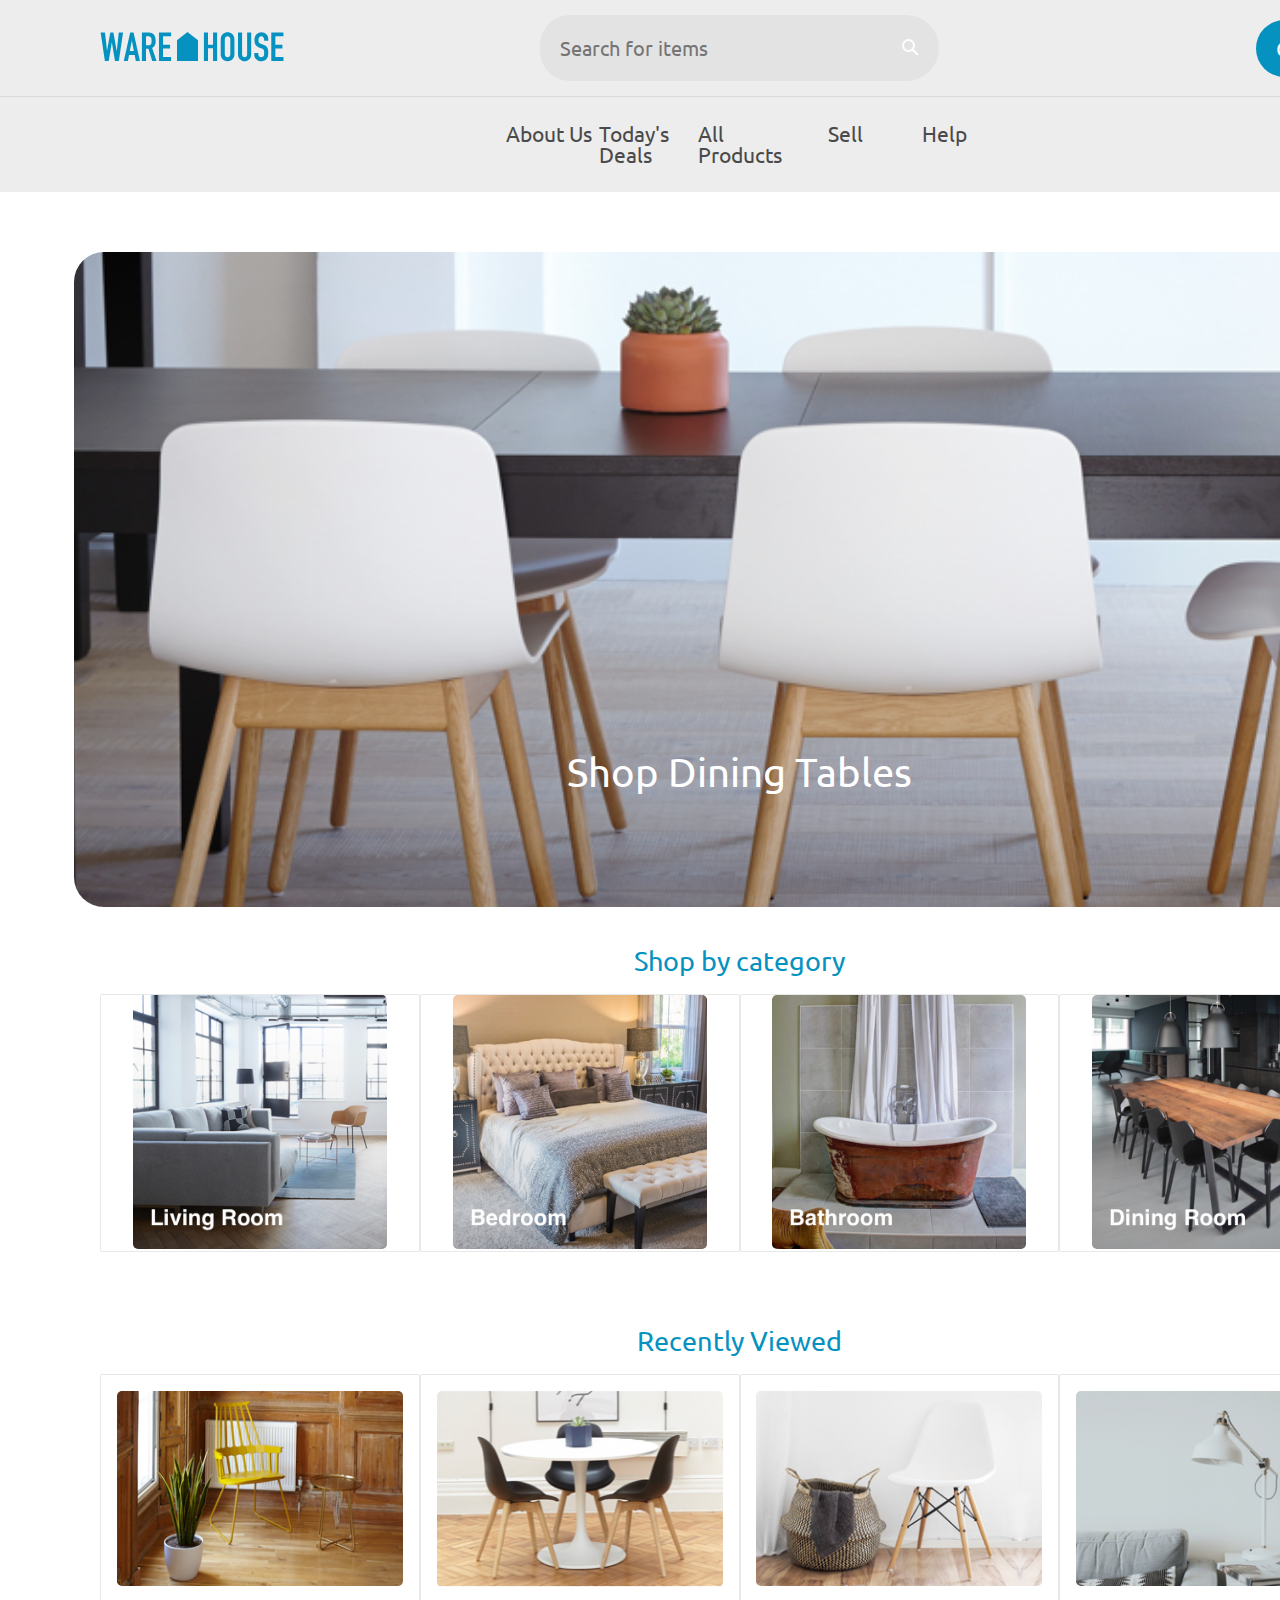
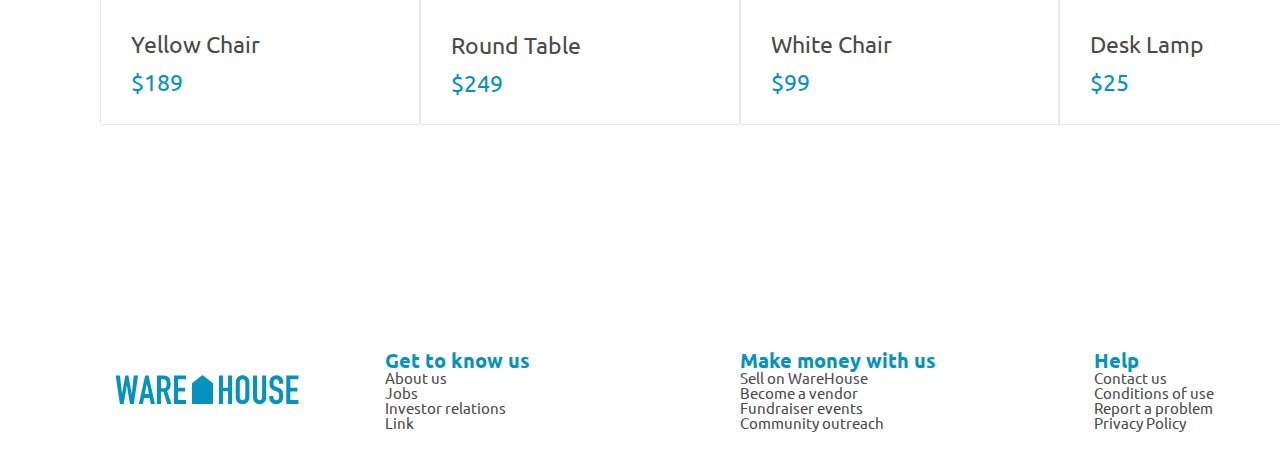
<file: warehouse/index.html>
<!DOCTYPE html>
<html>
<head>
  <title>WareHouse</title>
  <link rel="stylesheet" type="text/css" href="resources/css/reset.css">
  <link rel="stylesheet" type="text/css" href="resources/css/base.css">
  <link rel="stylesheet" type="text/css" href="resources/css/index.css">
  <link href="https://fonts.googleapis.com/css?family=Ubuntu:400,700" rel="stylesheet">
</head>
<body>
  <div class="container">

    <!-- Header -->

    <header>
      <div class="image-container">
        <a href="index.html"><img src="resources/img/warehouse-logo.svg"></a>
      </div>
      <div class="search-bar">
        <input type="text" name="search" placeholder="Search for items">
        <a href="" class="icon"><img src="resources/img/search.svg"></a>
      </div>
      <a href="cart.html" class="button cart">Cart <img src="resources/img/cart.svg"></a>
    </header>
    <nav>
      <a href="about.html">About Us</a>
      <a href="deals.html">Today's Deals</a>
      <a href="products.html">All Products</a>
      <a href="sell.html">Sell</a>
      <a href="#">Help</a>
    </nav>

    <!-- Hero Section -->

    <main role="main" class="landing">
      <div class="hero">
        <h2>Shop Dining Tables</h2>
      </div>

    <!-- Products Preview Section -->

      <div class="products">

        <!-- Product Categories -->

        <h2>Shop by category</h2>
        <div class="product-list categories">
          <a href="living.html" class="product-category">
            <div class="image-container">
              <img src="resources/img/home/living-room.jpg">
            </div>

          </a>
          <a href="#" class="product-category">
            <div class="image-container">
              <img src="resources/img/home/bedroom.jpg">
            </div>

          </a>
          <a href="#" class="product-category">
            <div class="image-container">
              <img src="resources/img/home/bathroom.jpg">
            </div>

          </a>
          <a href="#" class="product-category">
            <div class="image-container">
              <img src="resources/img/home/dining-room.jpg">
            </div>
          </a>

        </div>

        <!-- Recently Viewed Products -->

        <h2>Recently Viewed</h2>
        <div class="product-list">
          <a href="#" class="product-item">
            <div class="image-container">
              <img src="resources/img/home/yellow-chair.jpg">
            </div>
            <div class="description">
              <h3>Yellow Chair</h3>
              <span class="price">$189</span>
            </div>
          </a>
          <a href="#" class="product-item">
            <div class="image-container">
              <img src="resources/img/home/round-table.jpg">
            </div>
            <div class="description">
              <h3>Round Table</h3>
              <span class="price">$249</span>
            </div>
          </a>
          <a href="#" class="product-item">
            <div class="image-container">
              <img src="resources/img/home/white-chair.jpg">
            </div>
            <div class="description">
              <h3>White Chair</h3>
              <span class="price">$99</span>
            </div>
          </a>
          <a href="#" class="product-item">
            <div class="image-container">
              <img src="resources/img/home/desk-lamp.jpg">
            </div>
            <div class="description">
              <h3>Desk Lamp</h3>
              <span class="price">$25</span>
            </div>
          </a>
        </div>
      </div>
    </main>

    <!-- Footer -->

    <footer>
      <img src="resources/img/warehouse-logo.svg">
      <div class="links">
        <h4>Get to know us</h4>
        <a href="#">About us</a>
        <a href="jobs.html">Jobs</a>
        <a href="#">Investor relations</a>
        <a href="#">Link</a>
      </div>
      <div class="links">
        <h4>Make money with us</h4>
        <a href="sell.html">Sell on WareHouse</a>
        <a href="#">Become a vendor</a>
        <a href="#">Fundraiser events</a>
        <a href="#">Community outreach</a>
      </div>
      <div class="links">
        <h4>Help</h4>
        <a href="#">Contact us</a>
        <a href="#">Conditions of use</a>
        <a href="#">Report a problem</a>
        <a href="#">Privacy Policy</a>
      </div>
    </footer>
  </div>
</body>
</html>
</file>
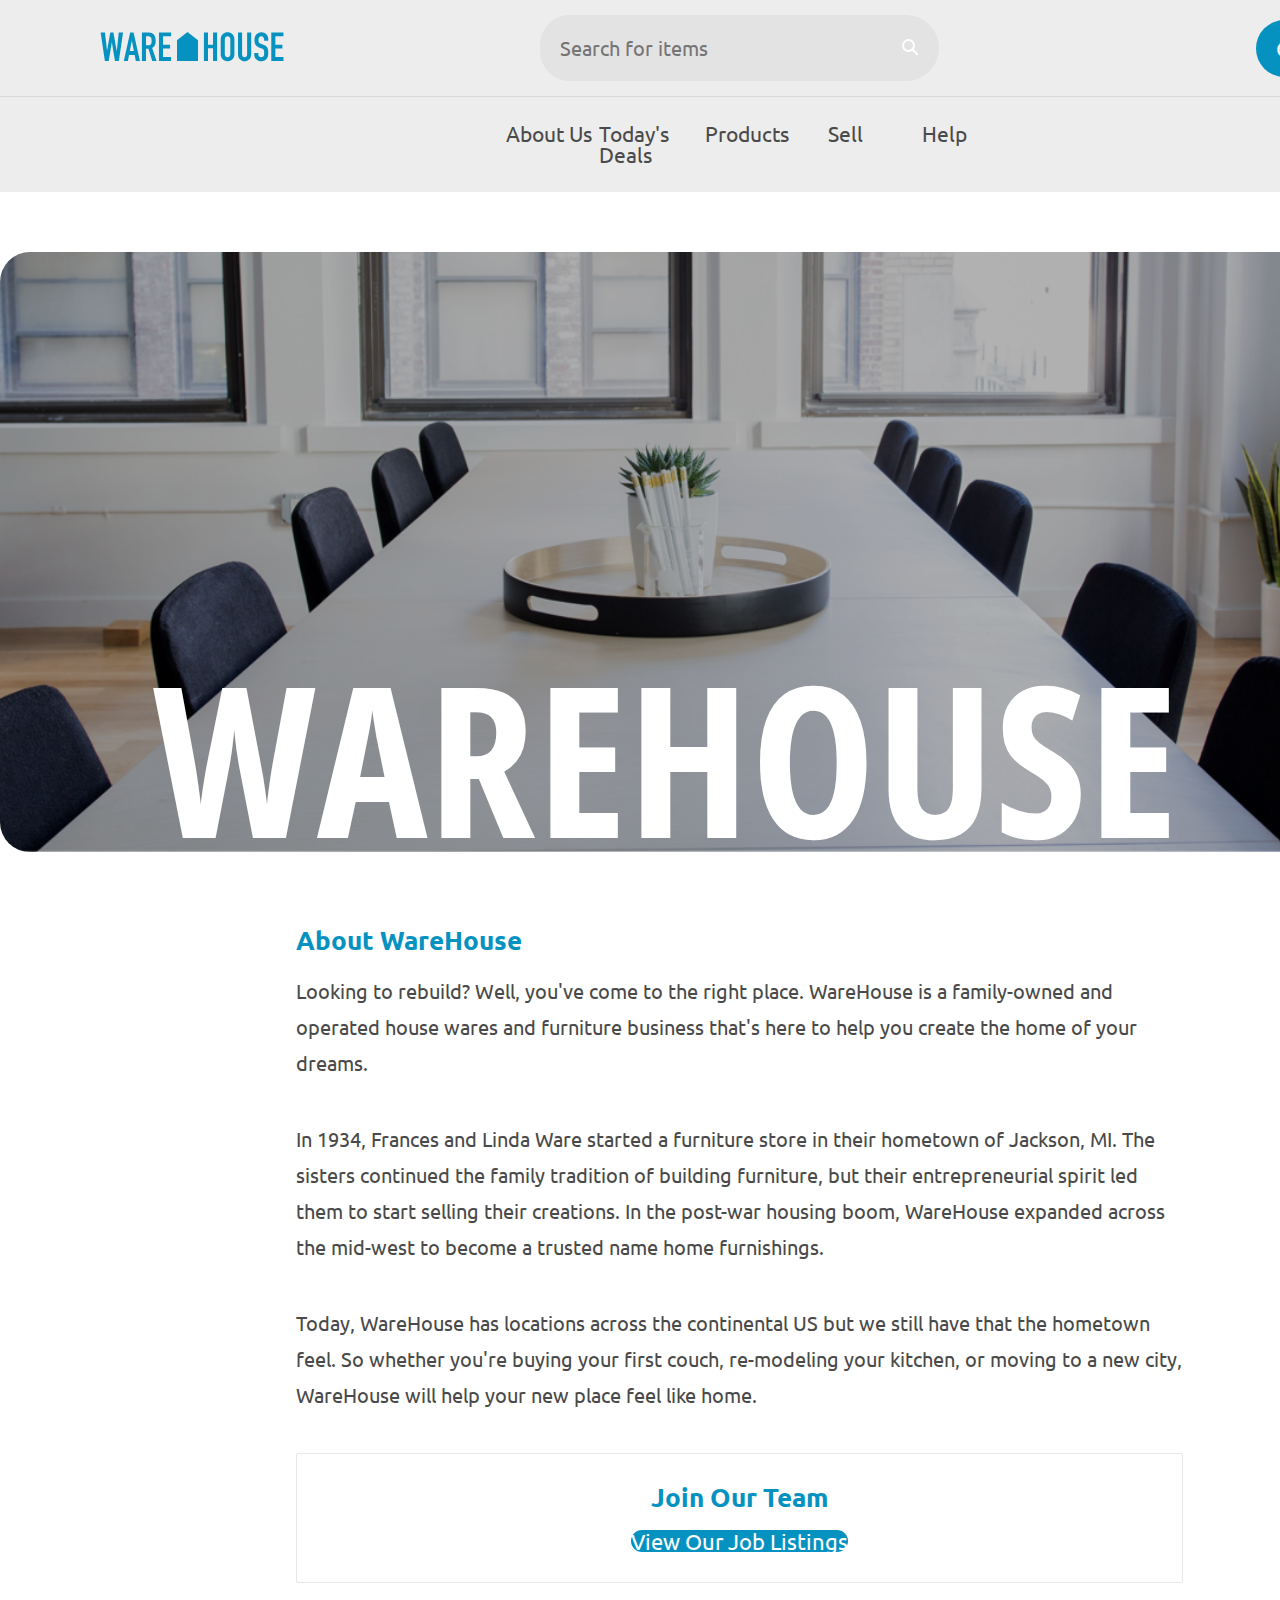
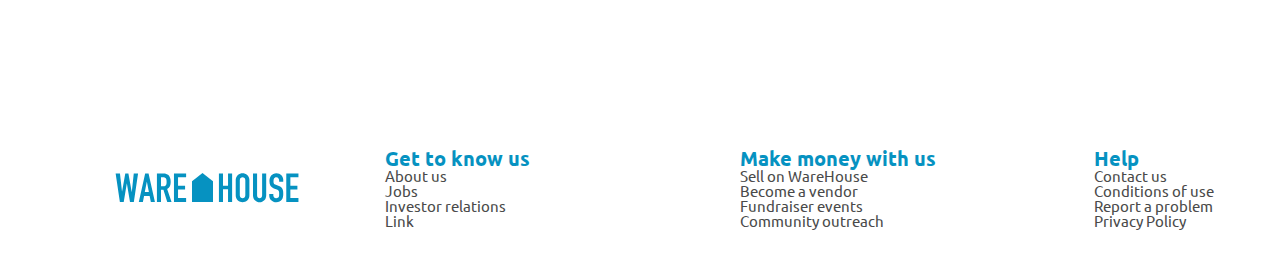
<file: warehouse/about.html>
<!DOCTYPE html>
<html>
<head>
  <title>WareHouse</title>
  <link rel="stylesheet" type="text/css" href="resources/css/reset.css">
  <link rel="stylesheet" type="text/css" href="resources/css/base.css">
  <link rel="stylesheet" type="text/css" href="resources/css/about.css">
  <link href="https://fonts.googleapis.com/css?family=PT+Serif:700" rel="stylesheet">
  <link href="https://fonts.googleapis.com/css?family=Ubuntu:400,700" rel="stylesheet">
  <link href="https://fonts.googleapis.com/css?family=Open+Sans+Condensed:300,700" rel="stylesheet">
</head>
<body>
  <div class="container">

    <!-- Header -->

    <header>
      <div class="image-container">
        <a href="index.html"><img src="resources/img/warehouse-logo.svg"></a>
      </div>
      <div class="search-bar">
        <input type="text" name="search" placeholder="Search for items">
        <a href="" class="icon"><img src="resources/img/search.svg"></a>
      </div>
      <a href="cart.html" class="button cart">Cart <img src="resources/img/cart.svg"></a>
    </header>
    <nav>
      <a href="about.html">About Us</a>
      <a href="deals.html">Today's Deals</a>
      <a href="products.html">Products</a>
      <a href="sell.html">Sell</a>
      <a href="#">Help</a>
    </nav>

    <!-- About Section -->

    <main role="main" class="about">
      <h1>WAREHOUSE</h1>
      <div class="information">
        <h3>About WareHouse</h3>
        <p>
          Looking to rebuild? Well, you've come to the right place. WareHouse
          is a family-owned and operated house wares and furniture business
          that's here to help you create the home of your dreams.
        </p>
        <p>
          In 1934, Frances and Linda Ware started a furniture store in their
          hometown of Jackson, MI. The sisters continued the family tradition
          of building furniture, but their entrepreneurial spirit led them to
          start selling their creations. In the post-war housing boom, WareHouse
          expanded across the mid-west to become a trusted name home furnishings.
        </p>
          <p>
          Today, WareHouse has locations across the continental US but we still
          have that the hometown feel. So whether you're buying your first couch,
          re-modeling your kitchen, or moving to a new city, WareHouse will help your new place feel like home.
        </p>
        <div class="join">
          <h3>Join Our Team</h3>
          <a href="jobs.html" class="button">View Our Job Listings</a>
        </div>
      </div>
    </main>

    <!-- Footer -->

    <footer>
      <img src="resources/img/warehouse-logo.svg">
      <div class="links">
        <h4>Get to know us</h4>
        <a href="#">About us</a>
        <a href="jobs.html">Jobs</a>
        <a href="#">Investor relations</a>
        <a href="#">Link</a>
      </div>
      <div class="links">
        <h4>Make money with us</h4>
        <a href="sell.html">Sell on WareHouse</a>
        <a href="#">Become a vendor</a>
        <a href="#">Fundraiser events</a>
        <a href="#">Community outreach</a>
      </div>
      <div class="links">
        <h4>Help</h4>
        <a href="#">Contact us</a>
        <a href="#">Conditions of use</a>
        <a href="#">Report a problem</a>
        <a href="#">Privacy Policy</a>
      </div>
    </footer>
  </div>
</body>
</html>
</file>
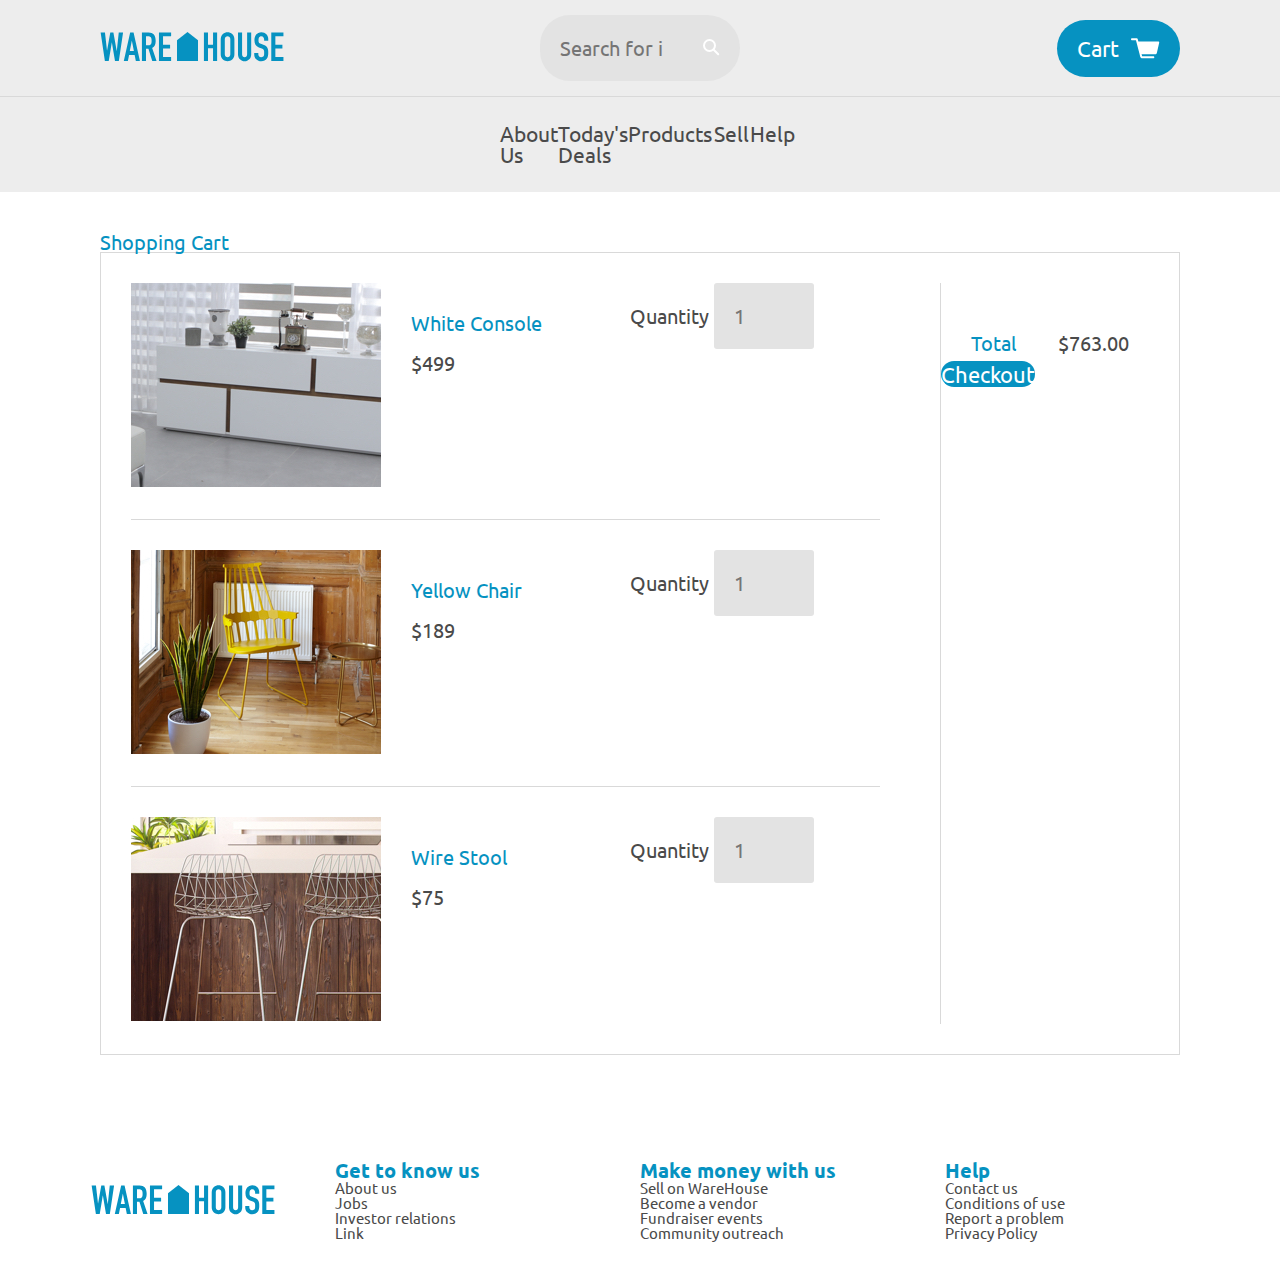
<file: warehouse/cart.html>
<!DOCTYPE html>
<html>
<head>
  <title>WareHouse</title>
  <link rel="stylesheet" type="text/css" href="resources/css/reset.css">
  <link rel="stylesheet" type="text/css" href="resources/css/base.css">
  <link rel="stylesheet" type="text/css" href="resources/css/cart.css">
  <link href="https://fonts.googleapis.com/css?family=Ubuntu:400,700" rel="stylesheet">
</head>
<body>
  <div class="container">

    <!-- Header -->

    <header>
      <div class="image-container">
        <a href="index.html"><img src="resources/img/warehouse-logo.svg"></a>
      </div>
      <div class="search-bar">
        <input type="text" name="search" placeholder="Search for items">
        <a href="" class="icon"><img src="resources/img/search.svg"></a>
      </div>
      <a href="cart.html" class="button cart">Cart <img src="resources/img/cart.svg"></a>
    </header>
    <nav>
      <a href="about.html">About Us</a>
      <a href="deals.html">Today's Deals</a>
      <a href="products.html">Products</a>
      <a href="sell.html">Sell</a>
      <a href="#">Help</a>
    </nav>

    <!-- Cart -->

    <main role="main" class="product-list-section">
      <h2>Shopping Cart</h2>

    <div class="shopping-cart">

        <div class="row">
          <div class="image-container">
            <img src="resources/img/cart/white-console.jpg">
          </div>

          <div class="description">
            <h3>White Console</h3>
            <br>
            <span class="price">$499</span>
          </div>

          <div>
            Quantity <input type="number" name="Quantity" placeholder="1">
          </div>
        </div>

        <div class="row">
          <div class="image-container">
            <img src="resources/img/cart/yellow-chair.jpg">
          </div>

          <div class="description">
            <h3>Yellow Chair</h3>
            <br>
            <span class="price">$189</span>
          </div>

          <div>
            Quantity <input type="number" name="Quantity" placeholder="1">
          </div>
        </div>

        <div class="row" id="no-border">
          <div class="image-container">
            <img src="resources/img/cart/wire-stool.jpg">
          </div>

          <div class="description">
            <h3>Wire Stool</h3>
            <br>
            <span class="price">$75</span>
          </div>

            <div>
            Quantity <input type="number" name="Quantity" placeholder="1">
          </div>
        </div>

      <div class="total">
        <div class="description">
          <h3>Total</h3>
          <span class="price">$763.00</span>
        </div>
        <a href="" class="button">Checkout</a>
      </div>
  </div>
</main>

    <!-- Footer -->

    <footer>
      <img src="resources/img/warehouse-logo.svg">
      <div class="links">
        <h4>Get to know us</h4>
        <a href="#">About us</a>
        <a href="jobs.html">Jobs</a>
        <a href="#">Investor relations</a>
        <a href="#">Link</a>
      </div>
      <div class="links">
        <h4>Make money with us</h4>
        <a href="sell.html">Sell on WareHouse</a>
        <a href="#">Become a vendor</a>
        <a href="#">Fundraiser events</a>
        <a href="#">Community outreach</a>
      </div>
      <div class="links">
        <h4>Help</h4>
        <a href="#">Contact us</a>
        <a href="#">Conditions of use</a>
        <a href="#">Report a problem</a>
        <a href="#">Privacy Policy</a>
      </div>
    </footer>
  </div>
</body>
</html>
</file>
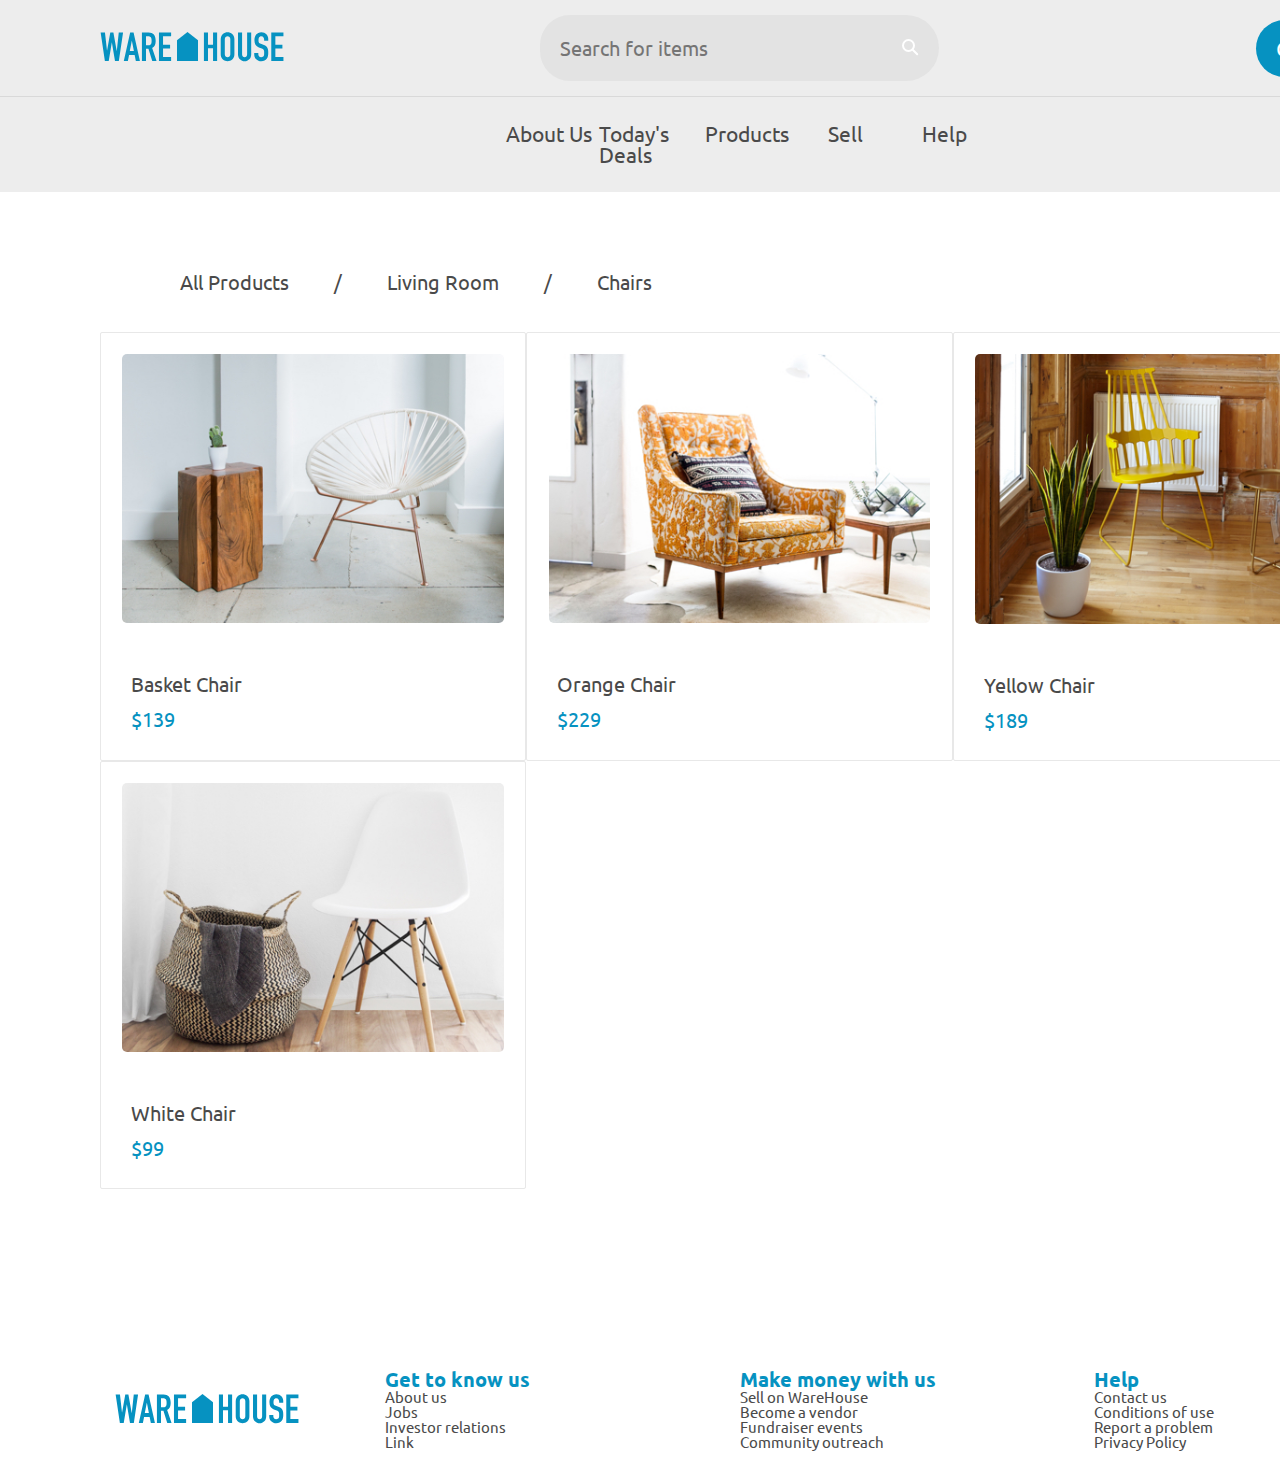
<file: warehouse/chairs.html>
<!DOCTYPE html>
<html>
<head>
  <title>WareHouse</title>
  <link rel="stylesheet" type="text/css" href="resources/css/reset.css">
  <link rel="stylesheet" type="text/css" href="resources/css/base.css">
  <link href="https://fonts.googleapis.com/css?family=Ubuntu:400,700" rel="stylesheet">
</head>
<body>
  <div class="container">

    <!-- Header -->

    <header>
      <div class="image-container">
        <a href="index.html"><img src="resources/img/warehouse-logo.svg"></a>
      </div>
      <div class="search-bar">
        <input type="text" name="search" placeholder="Search for items">
        <a href="" class="icon"><img src="resources/img/search.svg"></a>
      </div>
      <a href="cart.html" class="button cart">Cart <img src="resources/img/cart.svg"></a>
    </header>
    <nav>
      <a href="about.html">About Us</a>
      <a href="deals.html">Today's Deals</a>
      <a href="products.html">Products</a>
      <a href="sell.html">Sell</a>
      <a href="#">Help</a>
    </nav>

    <!-- Chairs Section -->

    <main role="main" class="product-list-section">
      <ul class="breadcrumb">
        <li><a href="products.html">All Products</a></li>
        <li><a href="living.html">Living Room</a></li>
        <li>Chairs</li>
      </ul>

      <div class="product-list">


        <a href="#" class="product-item">
          <div class="image-container">
            <img src="resources/img/chairs/basket-chair.jpg">
          </div>
          <div class="description">
            <h3>Basket Chair</h3>
            <span class="price">$139</span>
          </div>
        </a>

        <a href="#" class="product-item">
          <div class="image-container">
            <img src="resources/img/chairs/orange-chair.jpg">
          </div>
          <div class="description">
            <h3>Orange Chair</h3>
            <span class="price">$229</span>
          </div>
        </a>

        <a href="#" class="product-item">
          <div class="image-container">
            <img src="resources/img/chairs/yellow-chair.jpg">
          </div>
          <div class="description">
            <h3>Yellow Chair</h3>
            <span class="price">$189</span>
          </div>
        </a>

        <a href="#" class="product-item">
          <div class="image-container">
            <img src="resources/img/chairs/white-chair.jpg">
          </div>
          <div class="description">
            <h3>White Chair</h3>
            <span class="price">$99</span>
          </div>
        </a>

      </div>
    </main>

    <!-- Footer -->

    <footer>
      <img src="resources/img/warehouse-logo.svg">
      <div class="links">
        <h4>Get to know us</h4>
        <a href="#">About us</a>
        <a href="jobs.html">Jobs</a>
        <a href="#">Investor relations</a>
        <a href="#">Link</a>
      </div>
      <div class="links">
        <h4>Make money with us</h4>
        <a href="sell.html">Sell on WareHouse</a>
        <a href="#">Become a vendor</a>
        <a href="#">Fundraiser events</a>
        <a href="#">Community outreach</a>
      </div>
      <div class="links">
        <h4>Help</h4>
        <a href="#">Contact us</a>
        <a href="#">Conditions of use</a>
        <a href="#">Report a problem</a>
        <a href="#">Privacy Policy</a>
      </div>
    </footer>
  </div>
</body>
</html>
</file>
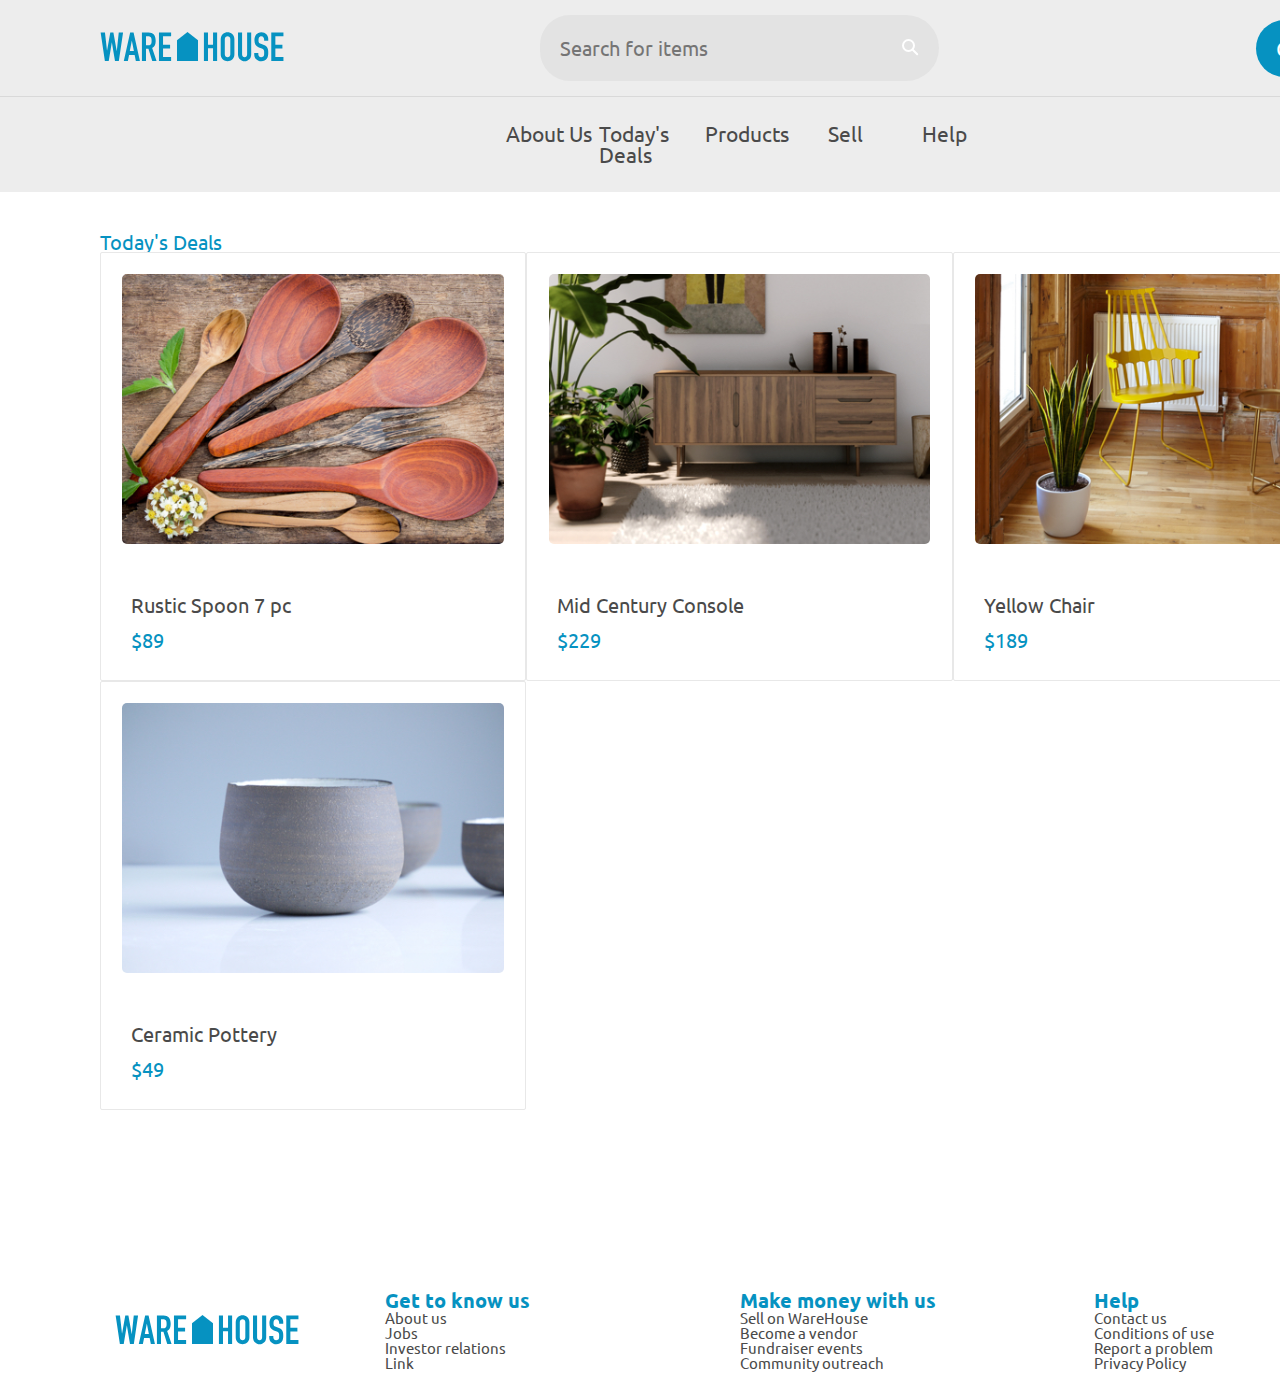
<file: warehouse/deals.html>
<!DOCTYPE html>
<html>
<head>
  <title>WareHouse</title>
  <link rel="stylesheet" type="text/css" href="resources/css/reset.css">
  <link rel="stylesheet" type="text/css" href="resources/css/base.css">
  <link href="https://fonts.googleapis.com/css?family=Ubuntu:400,700" rel="stylesheet">
</head>
<body>
  <div class="container">

    <!-- Header -->

    <header>
      <div class="image-container">
        <a href="index.html"><img src="resources/img/warehouse-logo.svg"></a>
      </div>
      <div class="search-bar">
        <input type="text" name="search" placeholder="Search for items">
        <a href="" class="icon"><img src="resources/img/search.svg"></a>
      </div>
      <a href="cart.html" class="button cart">Cart <img src="resources/img/cart.svg"></a>
    </header>
    <nav>
      <a href="about.html">About Us</a>
      <a href="deals.html">Today's Deals</a>
      <a href="products.html">Products</a>
      <a href="sell.html">Sell</a>
      <a href="#">Help</a>
    </nav>

    <!-- Deals Section -->

    <main role="main" class="product-list-section">
      <h2>Today's Deals</h2>

      <div class="product-list">
        <a href="#" class="product-item">
          <div class="image-container">
            <img src="resources/img/deals/wooden-spoons.jpg">
          </div>
          <div class="description">
            <h3>Rustic Spoon 7 pc</h3>
            <span class="price">$89</span>
          </div>
        </a>

        <a href="#" class="product-item">
          <div class="image-container">
            <img src="resources/img/deals/midcen-console.jpg">
          </div>
          <div class="description">
            <h3>Mid Century Console</h3>
            <span class="price">$229</span>
          </div>
        </a>

        <a href="#" class="product-item">
          <div class="image-container">
            <img src="resources/img/chairs/yellow-chair.jpg">
          </div>
          <div class="description">
            <h3>Yellow Chair</h3>
            <span class="price">$189</span>
          </div>
        </a>

        <a href="#" class="product-item">
          <div class="image-container">
            <img src="resources/img/deals/pottery.jpg">
          </div>
          <div class="description">
            <h3>Ceramic Pottery</h3>
            <span class="price">$49</span>
          </div>
        </a>

      </div>
    </main>

    <!-- Footer -->

    <footer>
      <img src="resources/img/warehouse-logo.svg">
      <div class="links">
        <h4>Get to know us</h4>
        <a href="#">About us</a>
        <a href="jobs.html">Jobs</a>
        <a href="#">Investor relations</a>
        <a href="#">Link</a>
      </div>
      <div class="links">
        <h4>Make money with us</h4>
        <a href="sell.html">Sell on WareHouse</a>
        <a href="#">Become a vendor</a>
        <a href="#">Fundraiser events</a>
        <a href="#">Community outreach</a>
      </div>
      <div class="links">
        <h4>Help</h4>
        <a href="#">Contact us</a>
        <a href="#">Conditions of use</a>
        <a href="#">Report a problem</a>
        <a href="#">Privacy Policy</a>
      </div>
    </footer>
  </div>
</body>
</html>
</file>
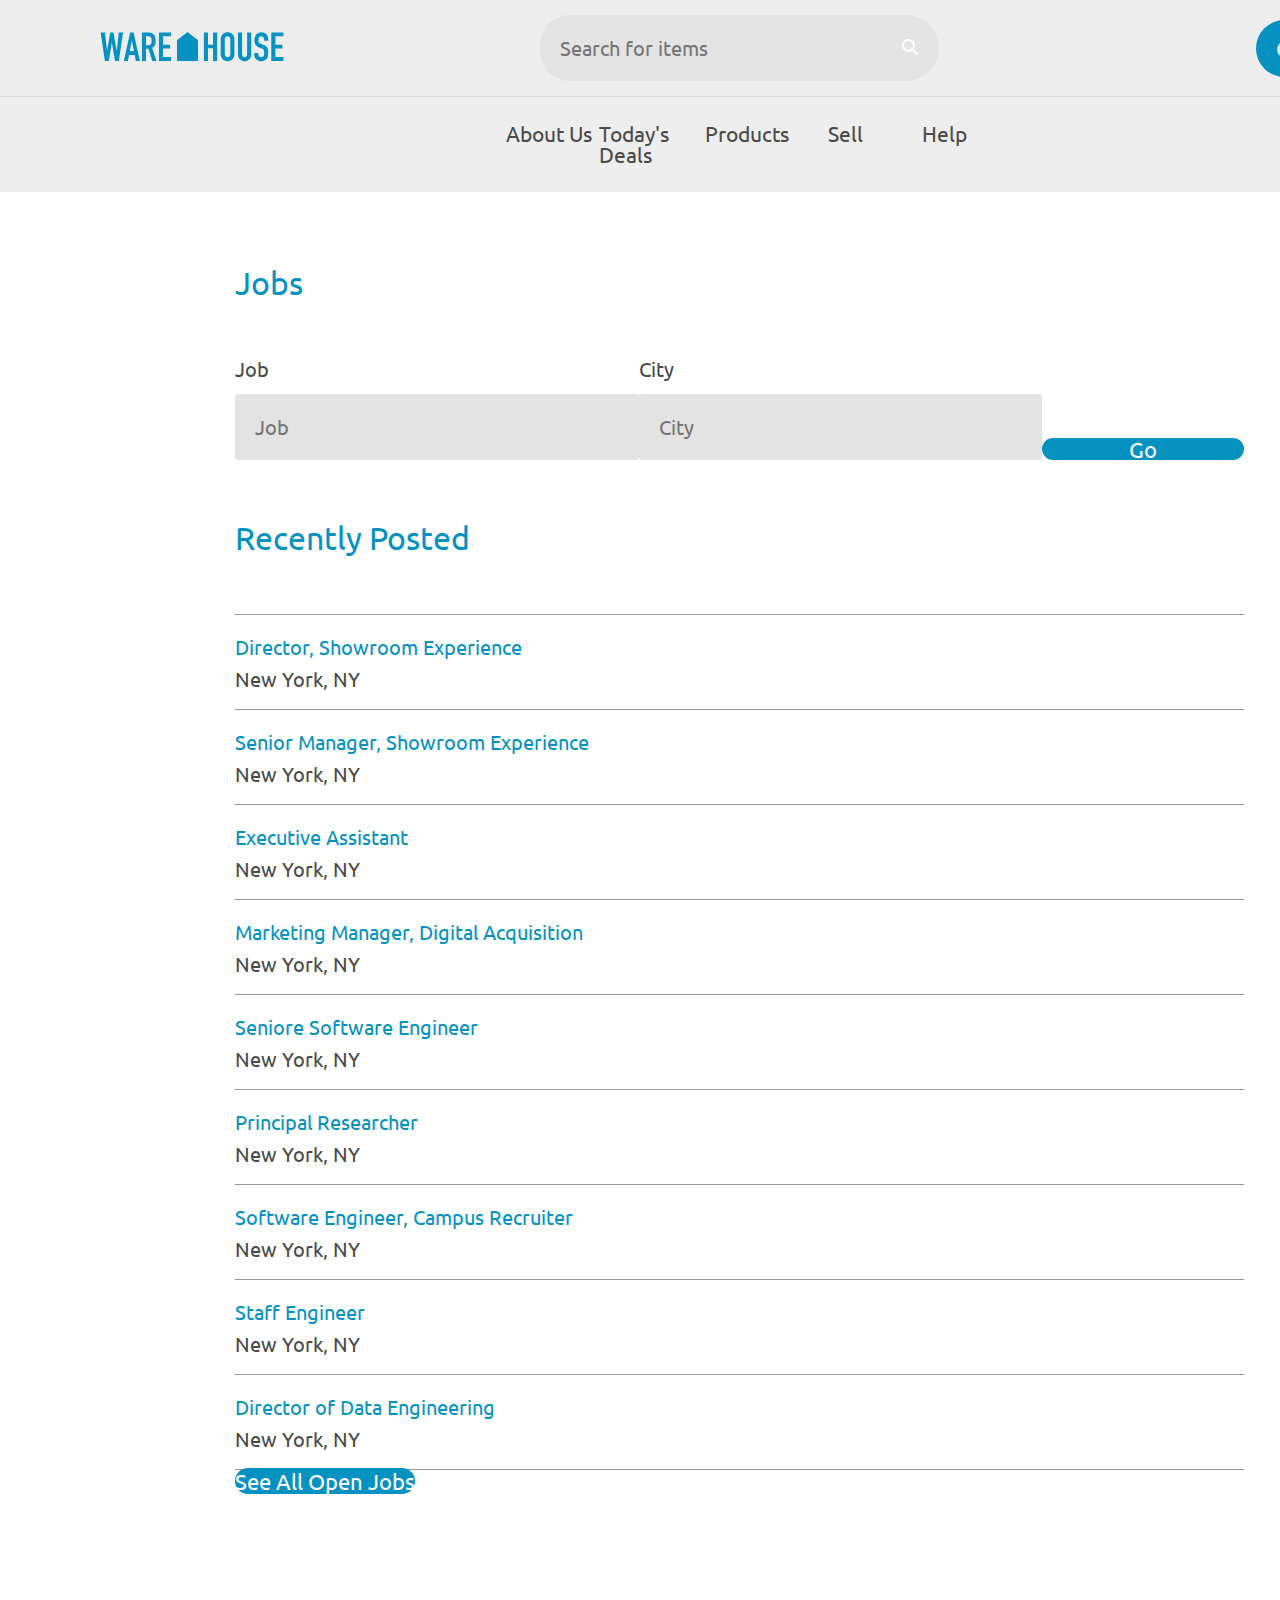
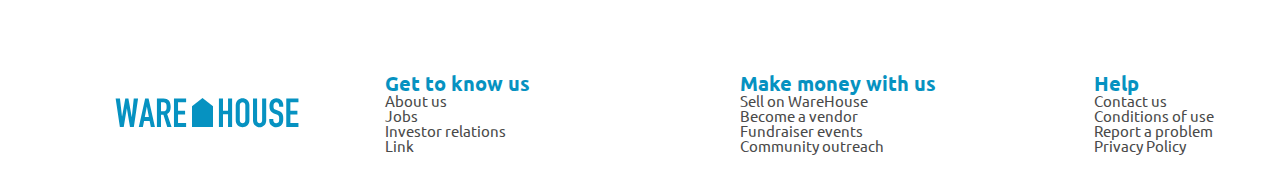
<file: warehouse/jobs.html>
<!DOCTYPE html>
<html>
<head>
  <title>WareHouse</title>
  <link rel="stylesheet" type="text/css" href="resources/css/reset.css">
  <link rel="stylesheet" type="text/css" href="resources/css/base.css">
  <link rel="stylesheet" type="text/css" href="resources/css/jobs.css">
  <link href="https://fonts.googleapis.com/css?family=Ubuntu:400,700" rel="stylesheet">
</head>
<body>
  <div class="container">

    <!-- Header -->

    <header>
      <div class="image-container">
        <a href="index.html"><img src="resources/img/warehouse-logo.svg"></a>
      </div>
      <div class="search-bar">
        <input type="text" name="search" placeholder="Search for items">
        <a href="" class="icon"><img src="resources/img/search.svg"></a>
      </div>
      <a href="cart.html" class="button cart">Cart <img src="resources/img/cart.svg"></a>
    </header>
    <nav>
      <a href="about.html">About Us</a>
      <a href="deals.html">Today's Deals</a>
      <a href="products.html">Products</a>
      <a href="sell.html">Sell</a>
      <a href="#">Help</a>
    </nav>

    <!-- Job List Section -->

    <main role="main" class="jobs">
      <h3>Jobs</h3>

      <!-- Job Search Bar -->

      <form>
        <div id="name" class="field">
          <label for="name">Job</label>
          <input type="text" name="name" placeholder="Job">
        </div>
        <div id="name" class="field">
          <label for="name">City</label>
          <input type="text" name="name" placeholder="City">
        </div>
        <a href="#" class="button">Go</a>
      </form>

      <!-- Recently Posted Job List -->

      <h3>Recently Posted</h3>
      <div class="job-list">
        <div class="job">
          <h4>Director, Showroom Experience</h4>
          <span>New York, NY</span>
        </div>
        <div class="job">
          <h4>Senior Manager, Showroom Experience</h4>
          <span>New York, NY</span>
        </div>
        <div class="job">
          <h4>Executive Assistant</h4>
          <span>New York, NY</span>
        </div>
        <div class="job">
          <h4>Marketing Manager, Digital Acquisition</h4>
          <span>New York, NY</span>
        </div>
        <div class="job">
          <h4>Seniore Software Engineer</h4>
          <span>New York, NY</span>
        </div>
        <div class="job">
          <h4>Principal Researcher</h4>
          <span>New York, NY</span>
        </div>
        <div class="job">
          <h4>Software Engineer, Campus Recruiter</h4>
          <span>New York, NY</span>
        </div>
        <div class="job">
          <h4>Staff Engineer</h4>
          <span>New York, NY</span>
        </div>
        <div class="job">
          <h4>Director of Data Engineering</h4>
          <span>New York, NY</span>
        </div>
      </div>
      <a href="#" class="button" id="see-all-jobs">See All Open Jobs</a>
    </main>

    <!-- Footer -->

    <footer>
      <img src="resources/img/warehouse-logo.svg">
      <div class="links">
        <h4>Get to know us</h4>
        <a href="#">About us</a>
        <a href="jobs.html">Jobs</a>
        <a href="#">Investor relations</a>
        <a href="#">Link</a>
      </div>
      <div class="links">
        <h4>Make money with us</h4>
        <a href="sell.html">Sell on WareHouse</a>
        <a href="#">Become a vendor</a>
        <a href="#">Fundraiser events</a>
        <a href="#">Community outreach</a>
      </div>
      <div class="links">
        <h4>Help</h4>
        <a href="#">Contact us</a>
        <a href="#">Conditions of use</a>
        <a href="#">Report a problem</a>
        <a href="#">Privacy Policy</a>
      </div>
    </footer>
  </div>
</body>
</html>
</file>
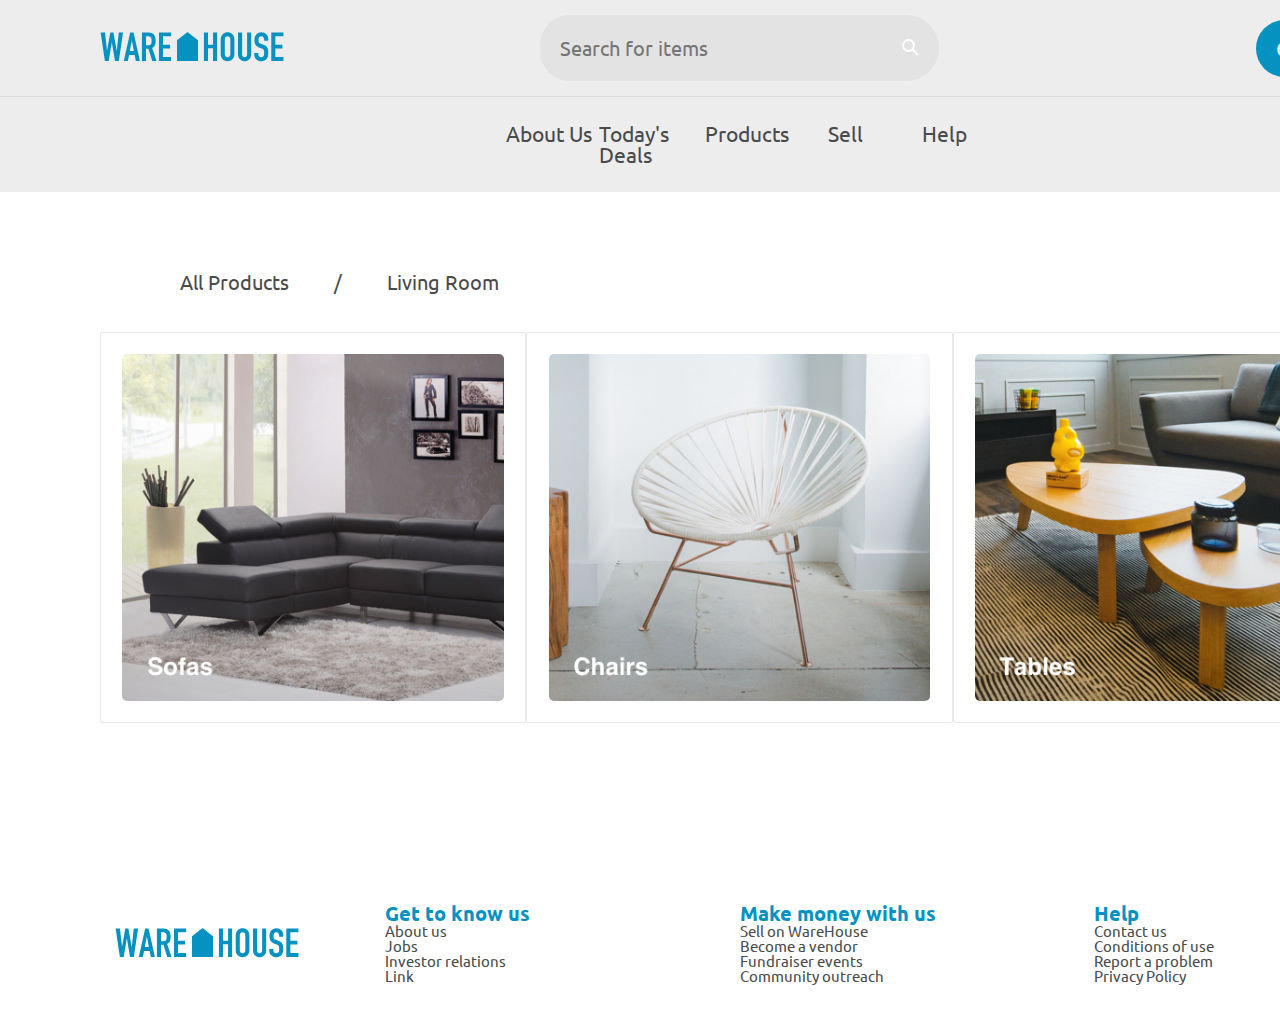
<file: warehouse/living.html>
<!DOCTYPE html>
<html>
<head>
  <title>WareHouse</title>
  <link rel="stylesheet" type="text/css" href="resources/css/reset.css">
  <link rel="stylesheet" type="text/css" href="resources/css/base.css">
  <link href="https://fonts.googleapis.com/css?family=Ubuntu:400,700" rel="stylesheet">
</head>
<body>
  <div class="container">

    <!-- Header -->

    <header>
      <div class="image-container">
        <a href="index.html"><img src="resources/img/warehouse-logo.svg"></a>
      </div>
      <div class="search-bar">
        <input type="text" name="search" placeholder="Search for items">
        <a href="" class="icon"><img src="resources/img/search.svg"></a>
      </div>
      <a href="cart.html" class="button cart">Cart <img src="resources/img/cart.svg"></a>
    </header>
    <nav>
      <a href="about.html">About Us</a>
      <a href="deals.html">Today's Deals</a>
      <a href="products.html">Products</a>
      <a href="sell.html">Sell</a>
      <a href="#">Help</a>
    </nav>

    <!-- Living Room List Section -->

    <main class="product-list-section">
      <ul class="breadcrumb">
        <li><a href="products.html">All Products</a></li>
        <li>Living Room</li>
      </ul>

      <div class="product-list">
        <a href="#" class="product-item">
          <div class="image-container">
            <img src="resources/img/living/sofas.jpg">
          </div>
        </a>
        <a href="#" class="product-item">
          <div class="image-container">
            <img src="resources/img/living/chairs.jpg">
          </div>
        </a>
        <a href="#" class="product-item">
          <div class="image-container">
            <img src="resources/img/living/tables.jpg">
          </div>
        </a>
      </div>
    </main>

    <!-- Footer -->

    <footer>
      <img src="resources/img/warehouse-logo.svg">
      <div class="links">
        <h4>Get to know us</h4>
        <a href="#">About us</a>
        <a href="jobs.html">Jobs</a>
        <a href="#">Investor relations</a>
        <a href="#">Link</a>
      </div>
      <div class="links">
        <h4>Make money with us</h4>
        <a href="sell.html">Sell on WareHouse</a>
        <a href="#">Become a vendor</a>
        <a href="#">Fundraiser events</a>
        <a href="#">Community outreach</a>
      </div>
      <div class="links">
        <h4>Help</h4>
        <a href="#">Contact us</a>
        <a href="#">Conditions of use</a>
        <a href="#">Report a problem</a>
        <a href="#">Privacy Policy</a>
      </div>
    </footer>
  </div>
</body>
</html>
</file>
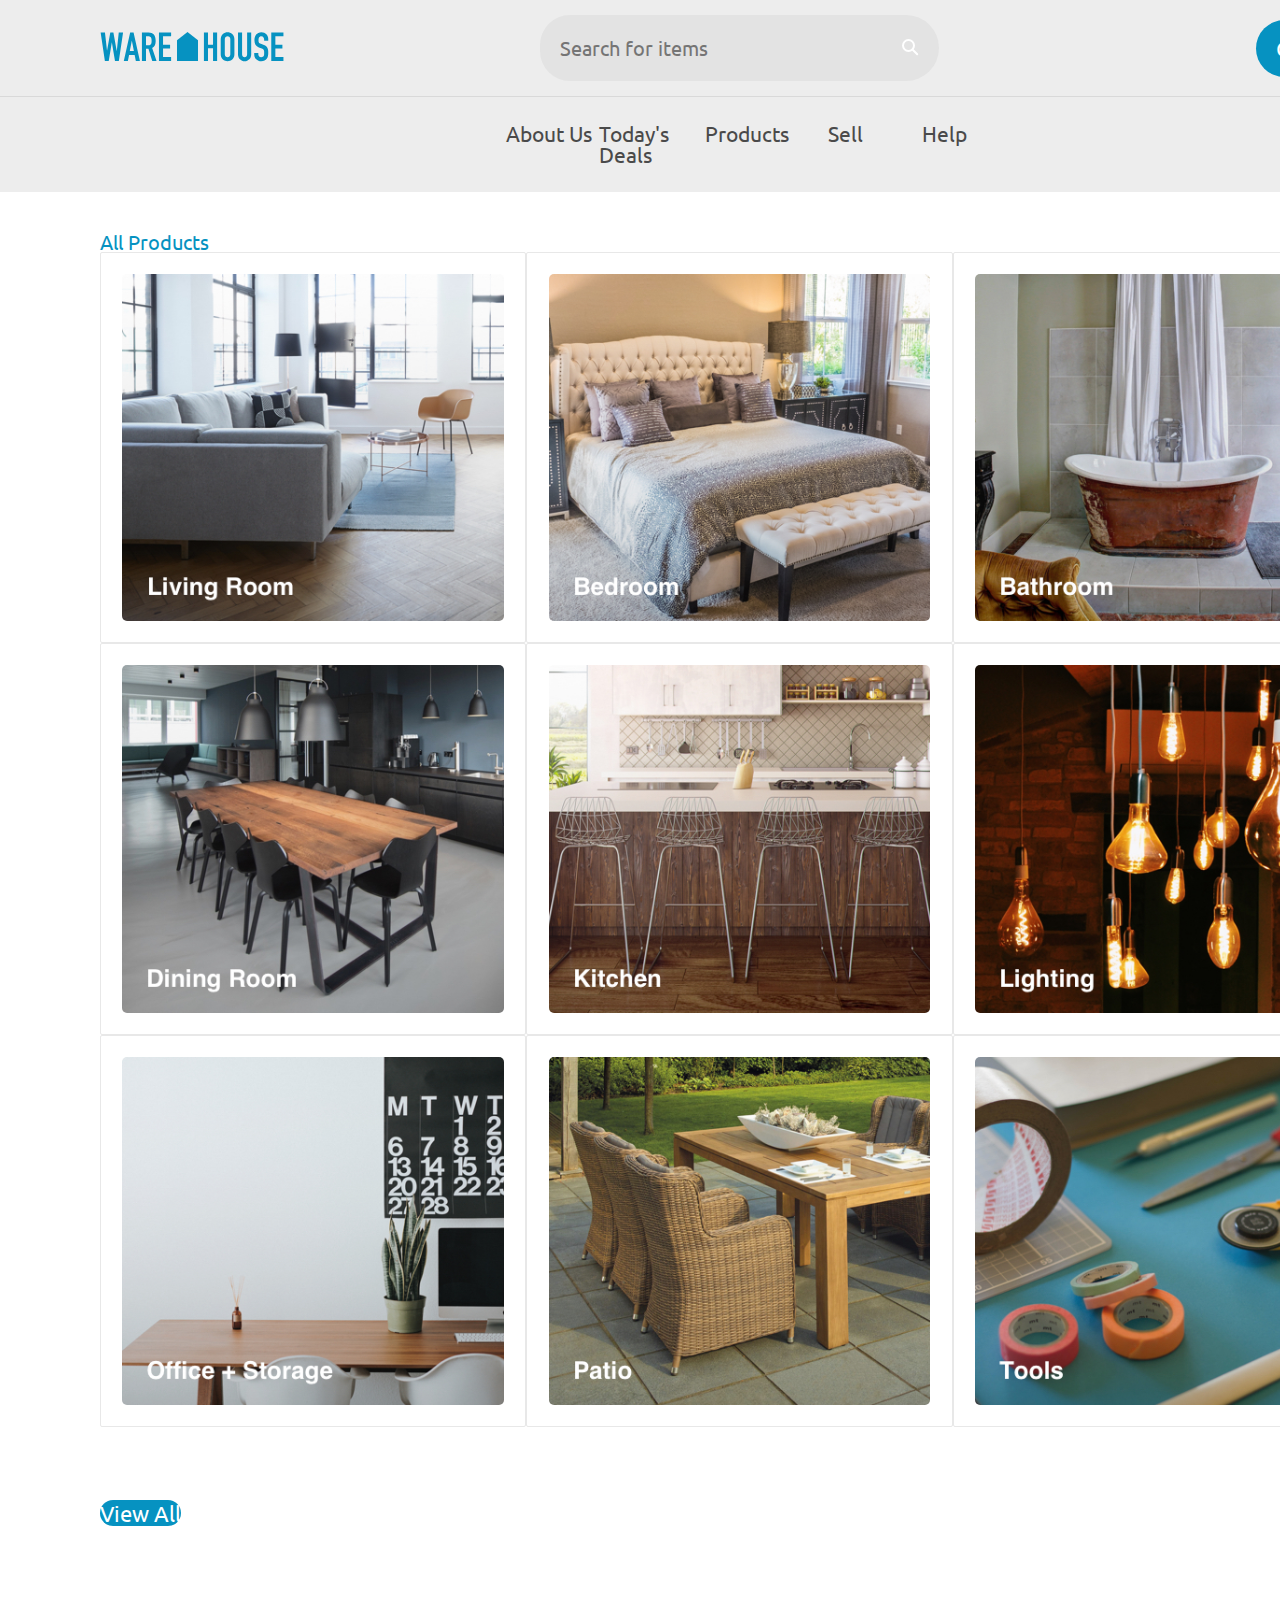
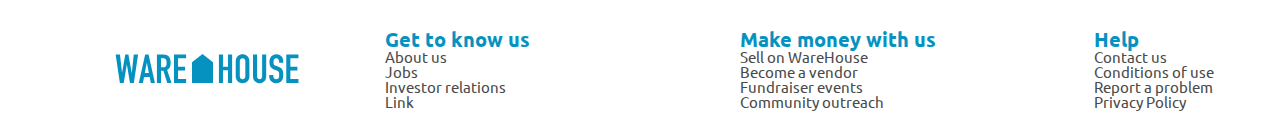
<file: warehouse/products.html>
<!DOCTYPE html>
<html>
<head>
  <title>WareHouse</title>
  <link rel="stylesheet" type="text/css" href="resources/css/reset.css">
  <link rel="stylesheet" type="text/css" href="resources/css/base.css">
  <link href="https://fonts.googleapis.com/css?family=Ubuntu:400,700" rel="stylesheet">
</head>
<body>
  <div class="container">

    <!-- Header -->

    <header>
      <div class="image-container">
        <a href="index.html"><img src="resources/img/warehouse-logo.svg"></a>
      </div>
      <div class="search-bar">
        <input type="text" name="search" placeholder="Search for items">
        <a href="" class="icon"><img src="resources/img/search.svg"></a>
      </div>
      <a href="" class="button cart">Cart <img src="resources/img/cart.svg"></a>
    </header>
    <nav>
      <a href="about.html">About Us</a>
      <a href="deals.html">Today's Deals</a>
      <a href="products.html">Products</a>
      <a href="sell.html">Sell</a>
      <a href="#">Help</a>
    </nav>

    <!-- Products Section -->

    <main role="main" class="product-list-section">
      <h2>All Products</h2>
      <div class="product-list">
        <a href="living.html" class="product-item">
          <div class="image-container">
            <img src="resources/img/products/living-room.jpg">
          </div>
          <!-- <div class="description">
            <h3>Living Room</h3>
          </div> -->
        </a>
        <a href="#" class="product-item">
          <div class="image-container">
            <img src="resources/img/products/bedroom.jpg">
          </div>
          <!-- <div class="description">
            <h3>Bedroom</h3>
          </div> -->
        </a>
        <a href="#" class="product-item">
          <div class="image-container">
            <img src="resources/img/products/bathroom.jpg">
          </div>
          <!-- <div class="description">
            <h3>Bathroom</h3>
          </div> -->
        </a>
        <a href="#" class="product-item">
          <div class="image-container">
            <img src="resources/img/products/dining-room.jpg">
          </div>
          <!-- <div class="description">
            <h3>Dining Room</h3>
          </div> -->
        </a>
        <a href="#" class="product-item">
          <div class="image-container">
            <img src="resources/img/products/kitchen.jpg">
          </div>
          <!-- <div class="description">
            <h3>Kitchen</h3>
          </div> -->
        </a>
        <a href="#" class="product-item">
          <div class="image-container">
            <img src="resources/img/products/lighting.jpg">
          </div>
          <!-- <div class="description">
            <h3>Lighting</h3>
          </div> -->
        </a>
        <a href="#" class="product-item">
          <div class="image-container">
            <img src="resources/img/products/office.jpg">
          </div>
          <!-- <div class="description">
            <h3>Office + Storage</h3>
          </div> -->
        </a>
        <a href="#" class="product-item">
          <div class="image-container">
            <img src="resources/img/products/patio.jpg">
          </div>
          <!-- <div class="description">
            <h3>Patio</h3>
          </div> -->
        </a>
        <a href="#" class="product-item">
          <div class="image-container">
            <img src="resources/img/products/tools.jpg">
          </div>
          <!-- <div class="description">
            <h3>Tools</h3>
          </div> -->
        </a>
      </div>
      <a href="#" class="button">View All</a>
    </main>

    <!-- Footer -->

    <footer>
      <img src="resources/img/warehouse-logo.svg">
      <div class="links">
        <h4>Get to know us</h4>
        <a href="#">About us</a>
        <a href="jobs.html">Jobs</a>
        <a href="#">Investor relations</a>
        <a href="#">Link</a>
      </div>
      <div class="links">
        <h4>Make money with us</h4>
        <a href="sell.html">Sell on WareHouse</a>
        <a href="#">Become a vendor</a>
        <a href="#">Fundraiser events</a>
        <a href="#">Community outreach</a>
      </div>
      <div class="links">
        <h4>Help</h4>
        <a href="#">Contact us</a>
        <a href="#">Conditions of use</a>
        <a href="#">Report a problem</a>
        <a href="#">Privacy Policy</a>
      </div>
    </footer>
  </div>
</body>
</html>
</file>
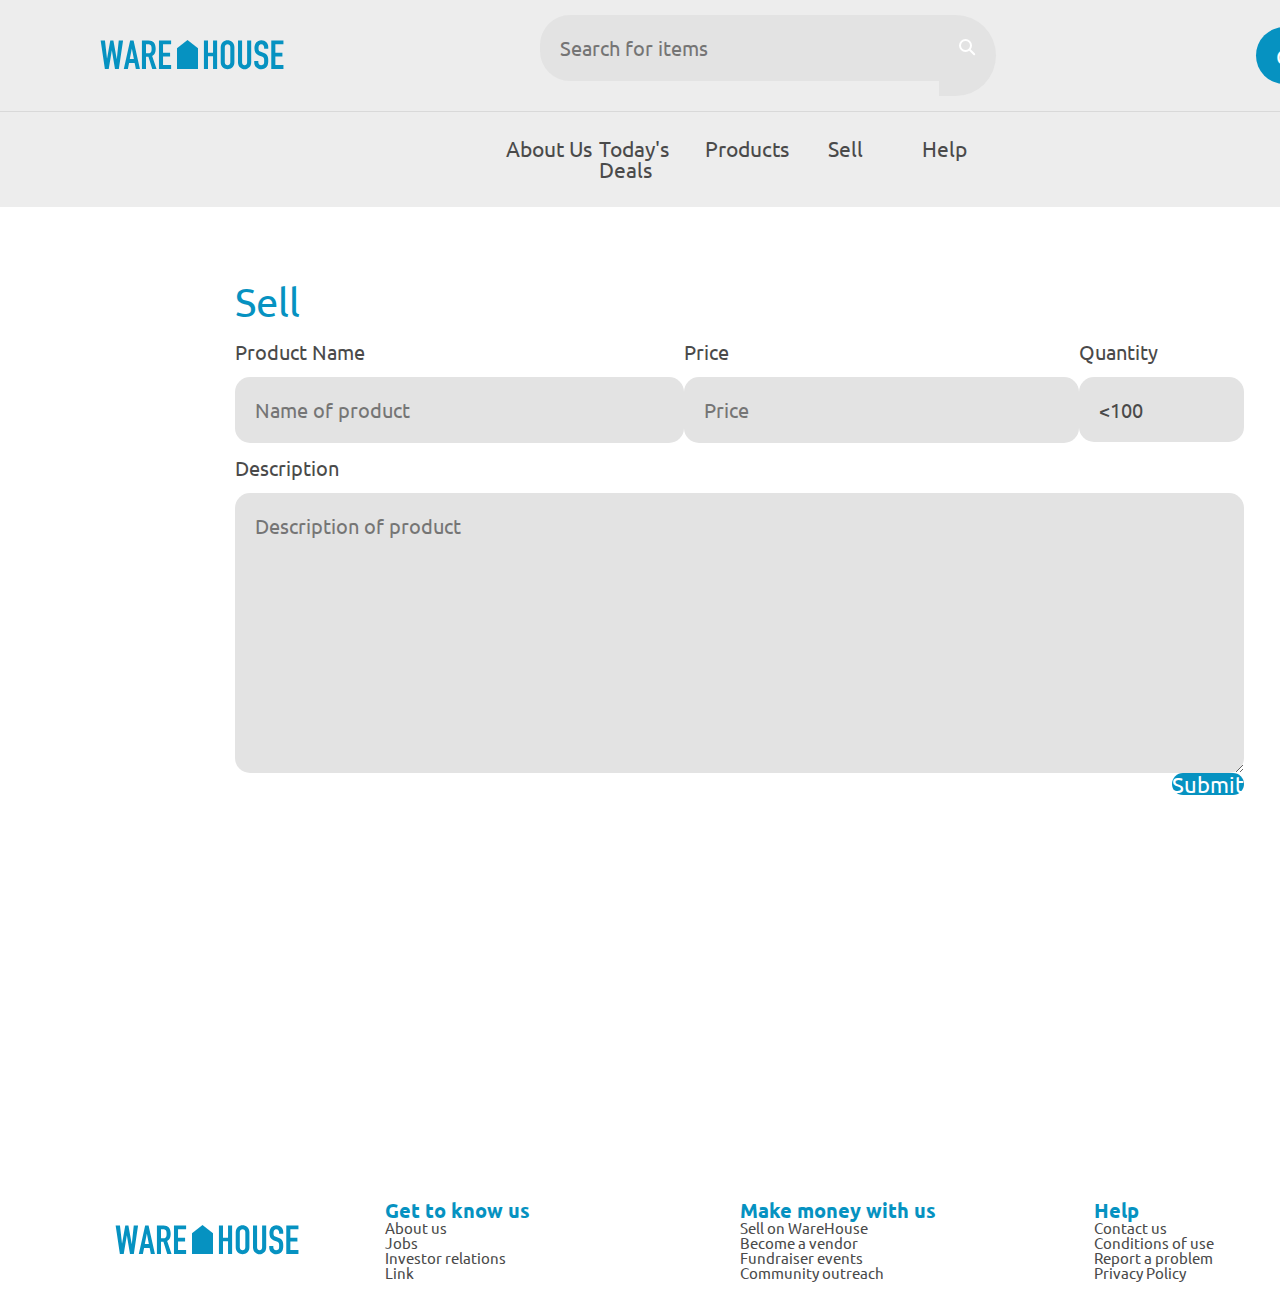
<file: warehouse/sell.html>
<!DOCTYPE html>
<html>
<head>
  <title>WareHouse</title>
  <link rel="stylesheet" type="text/css" href="resources/css/reset.css">
  <link rel="stylesheet" type="text/css" href="resources/css/base.css">
  <link rel="stylesheet" type="text/css" href="resources/css/sell.css">
  <link href="https://fonts.googleapis.com/css?family=Ubuntu:400,700" rel="stylesheet">
</head>
<body>
  <div class="container">

    <!-- Header -->

    <header>
      <div class="image-container">
        <a href="index.html"><img src="resources/img/warehouse-logo.svg"></a>
      </div>
      <div class="search-bar">
        <input type="text" name="search" placeholder="Search for items">
        <a href="" class="icon"><img src="resources/img/search.svg"></a>
      </div>
      <a href="cart.html" class="button cart">Cart <img src="resources/img/cart.svg"></a>
    </header>
    <nav>
      <a href="about.html">About Us</a>
      <a href="deals.html">Today's Deals</a>
      <a href="products.html">Products</a>
      <a href="sell.html">Sell</a>
      <a href="#">Help</a>
    </nav>

    <!-- Sell Product Form -->

    <main role="main" class="sell">
      <h3>Sell</h3>
      <form>
        <div id="name" class="field">
          <label for="name">Product Name</label>
          <input type="text" name="name" placeholder="Name of product">
        </div>
        <div id="price" class="field">
          <label for="price">Price</label>
          <input type="number" name="price" placeholder="Price">
        </div>
        <div id="quantity" class="field">
          <label for="quantity">Quantity</label>
          <select name="quantity">
            <option value="100"><100</option>
            <option value="200">100-200</option>
            <option value="300">200-300</option>
            <option value="400">300-400</option>
            <option value="500">>500</option>
          </select>
        </div>
        <div id="description" class="field">
          <label for="description">Description</label>
          <textarea type="text" name="description" placeholder="Description of product"></textarea>
        </div>
        <a href="#" class="button" id="submit">Submit</a>
      </form>
    </main>

    <!-- Footer -->

    <footer>
      <img src="resources/img/warehouse-logo.svg">
      <div class="links">
        <h4>Get to know us</h4>
        <a href="#">About us</a>
        <a href="jobs.html">Jobs</a>
        <a href="#">Investor relations</a>
        <a href="#">Link</a>
      </div>
      <div class="links">
        <h4>Make money with us</h4>
        <a href="sell.html">Sell on WareHouse</a>
        <a href="#">Become a vendor</a>
        <a href="#">Fundraiser events</a>
        <a href="#">Community outreach</a>
      </div>
      <div class="links">
        <h4>Help</h4>
        <a href="#">Contact us</a>
        <a href="#">Conditions of use</a>
        <a href="#">Report a problem</a>
        <a href="#">Privacy Policy</a>
      </div>
    </footer>
  </div>
</body>
</html>
</file>
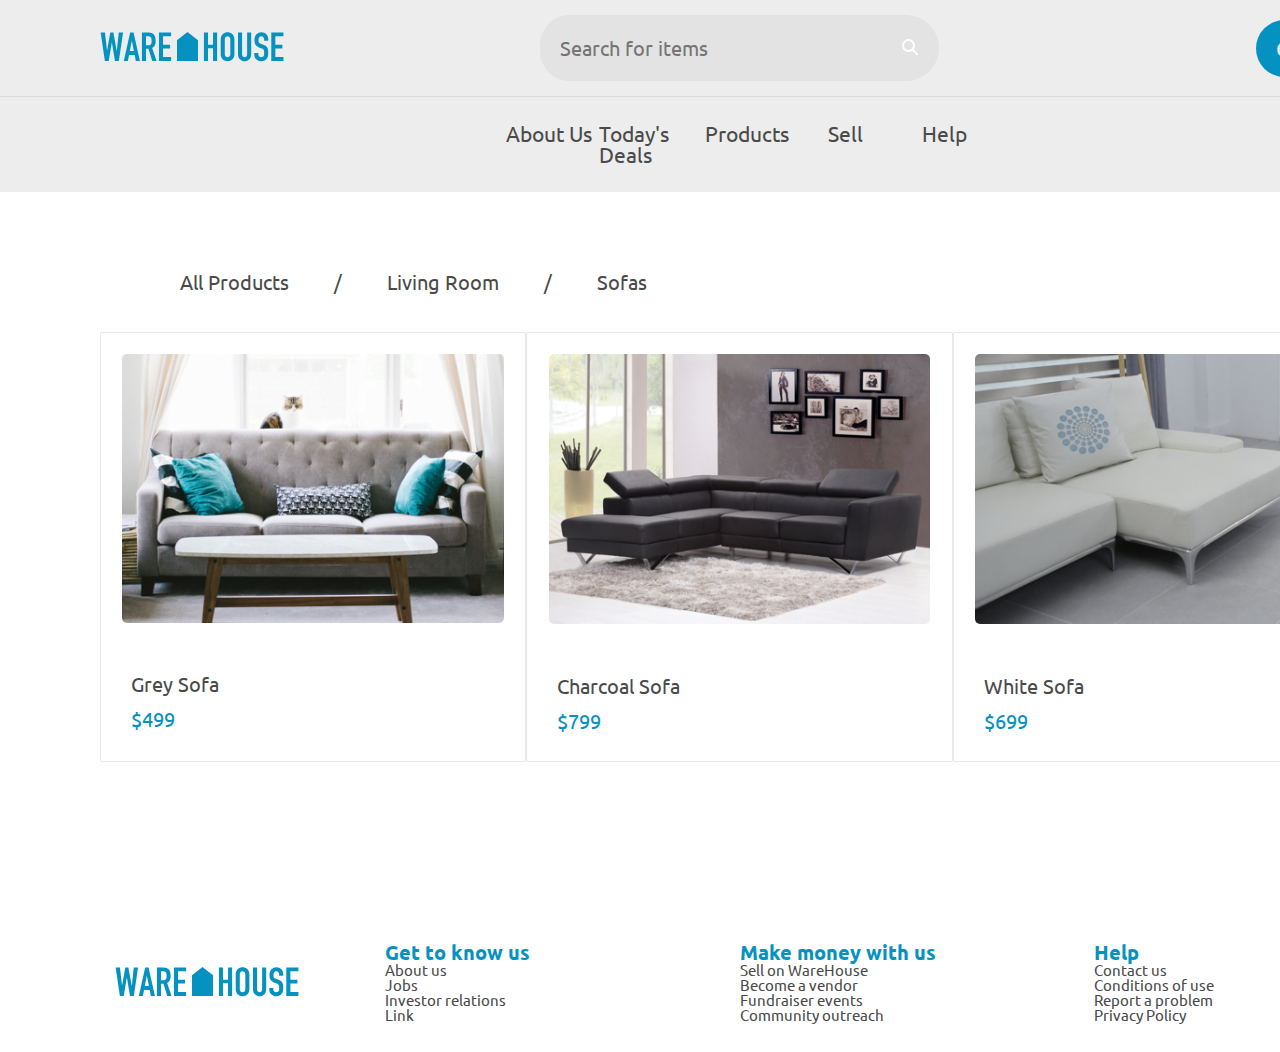
<file: warehouse/sofas.html>
<!DOCTYPE html>
<html>
<head>
  <title>WareHouse</title>
  <link rel="stylesheet" type="text/css" href="resources/css/reset.css">
  <link rel="stylesheet" type="text/css" href="resources/css/base.css">
  <link href="https://fonts.googleapis.com/css?family=Ubuntu:400,700" rel="stylesheet">
</head>
<body>
  <div class="container">

    <!-- Header -->

    <header>
      <div class="image-container">
        <a href="index.html"><img src="resources/img/warehouse-logo.svg"></a>
      </div>
      <div class="search-bar">
        <input type="text" name="search" placeholder="Search for items">
        <a href="" class="icon"><img src="resources/img/search.svg"></a>
      </div>
      <a href="cart.html" class="button cart">Cart <img src="resources/img/cart.svg"></a>
    </header>
    <nav>
      <a href="about.html">About Us</a>
      <a href="deals.html">Today's Deals</a>
      <a href="products.html">Products</a>
      <a href="sell.html">Sell</a>
      <a href="#">Help</a>
    </nav>

    <!-- Sofas Section -->

    <main class="product-list-section">
      <ul class="breadcrumb">
        <li><a href="products.html">All Products</a></li>
        <li><a href="living.html">Living Room</a></li>
        <li>Sofas</li>
      </ul>

      <div class="product-list">
        <a href="#" class="product-item">
          <div class="image-container">
            <img src="resources/img/sofas/grey-sofa.jpg">
          </div>
          <div class="description">
            <h3>Grey Sofa</h3>
            <span class="price">$499</span>
          </div>
        </a>

        <a href="#" class="product-item">
          <div class="image-container">
            <img src="resources/img/sofas/charcoal-sofa.jpg">
          </div>
          <div class="description">
            <h3>Charcoal Sofa</h3>
            <span class="price">$799</span>
          </div>
        </a>

        <a href="#" class="product-item">
          <div class="image-container">
            <img src="resources/img/sofas/white-sofa.jpg">
          </div>
          <div class="description">
            <h3>White Sofa</h3>
            <span class="price">$699</span>
          </div>
        </a>

      </div>
    </main>

    <!-- Footer -->

    <footer>
      <img src="resources/img/warehouse-logo.svg">
      <div class="links">
        <h4>Get to know us</h4>
        <a href="#">About us</a>
        <a href="jobs.html">Jobs</a>
        <a href="#">Investor relations</a>
        <a href="#">Link</a>
      </div>
      <div class="links">
        <h4>Make money with us</h4>
        <a href="sell.html">Sell on WareHouse</a>
        <a href="#">Become a vendor</a>
        <a href="#">Fundraiser events</a>
        <a href="#">Community outreach</a>
      </div>
      <div class="links">
        <h4>Help</h4>
        <a href="#">Contact us</a>
        <a href="#">Conditions of use</a>
        <a href="#">Report a problem</a>
        <a href="#">Privacy Policy</a>
      </div>
    </footer>
  </div>
</body>
</html>
</file>
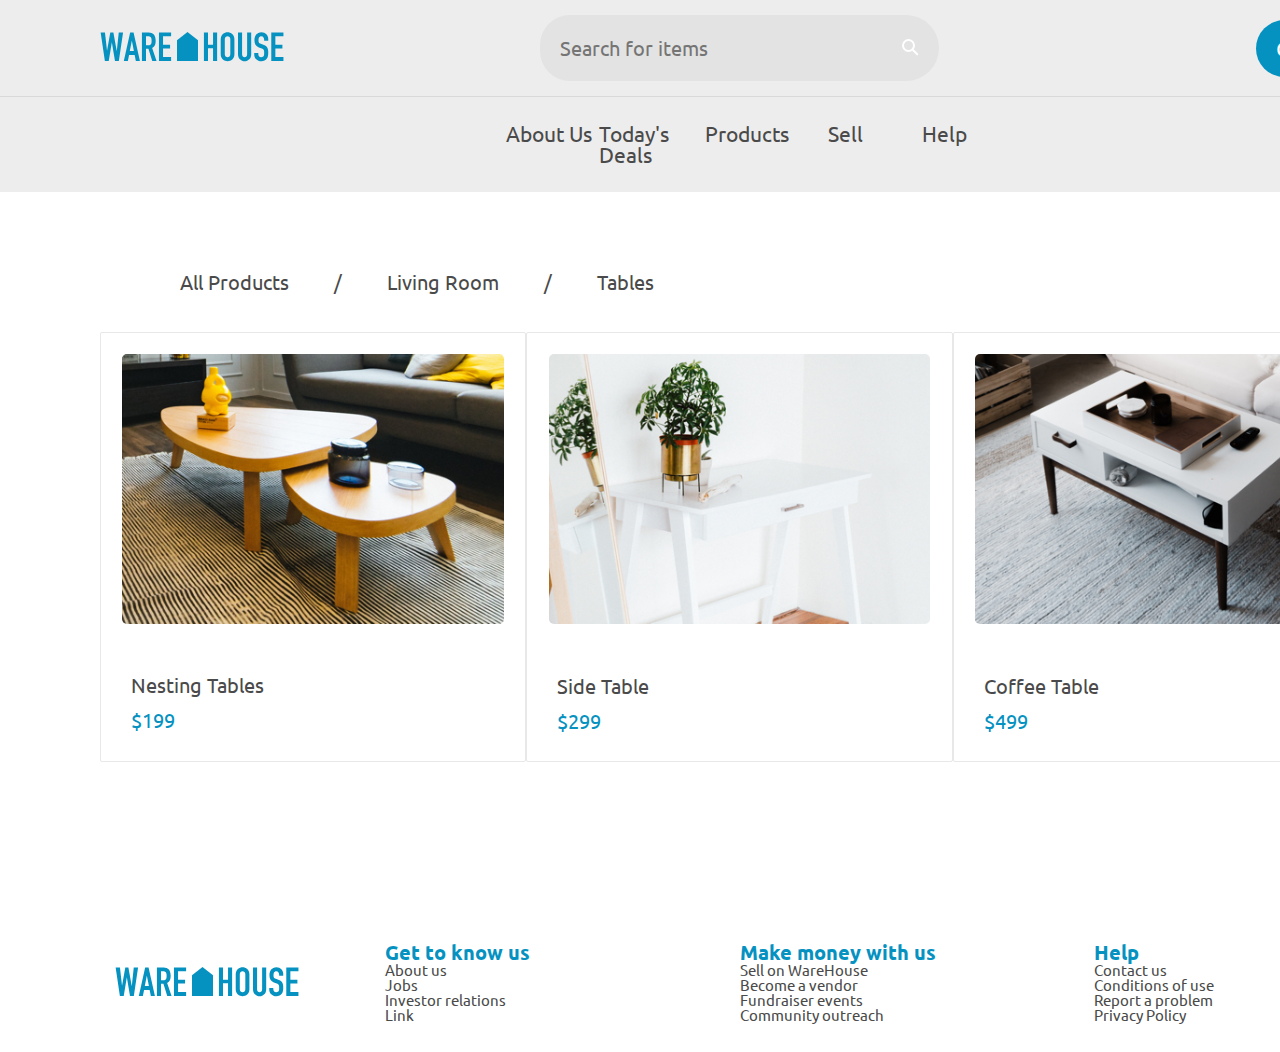
<file: warehouse/tables.html>
<!DOCTYPE html>
<html>
<head>
  <title>WareHouse</title>
  <link rel="stylesheet" type="text/css" href="resources/css/reset.css">
  <link rel="stylesheet" type="text/css" href="resources/css/base.css">
  <link href="https://fonts.googleapis.com/css?family=Ubuntu:400,700" rel="stylesheet">
</head>
<body>
  <div class="container">

    <!-- Header -->

    <header>
      <div class="image-container">
        <a href="index.html"><img src="resources/img/warehouse-logo.svg"></a>
      </div>
      <div class="search-bar">
        <input type="text" name="search" placeholder="Search for items">
        <a href="" class="icon"><img src="resources/img/search.svg"></a>
      </div>
      <a href="cart.html" class="button cart">Cart <img src="resources/img/cart.svg"></a>
    </header>
    <nav>
      <a href="about.html">About Us</a>
      <a href="deals.html">Today's Deals</a>
      <a href="products.html">Products</a>
      <a href="sell.html">Sell</a>
      <a href="#">Help</a>
    </nav>

    <!-- Tables Section -->

    <main role="main" class="product-list-section">
      <ul class="breadcrumb">
        <li><a href="products.html">All Products</a></li>
        <li><a href="living.html">Living Room</a></li>
        <li>Tables</li>
      </ul>

      <div class="product-list">
        <a href="#" class="product-item">
          <div class="image-container">
            <img src="resources/img/tables/nesting-tables.jpg">
          </div>
          <div class="description">
            <h3>Nesting Tables</h3>
            <span class="price">$199</span>
          </div>
        </a>

        <a href="#" class="product-item">
          <div class="image-container">
            <img src="resources/img/tables/side-table.jpg">
          </div>
          <div class="description">
            <h3>Side Table</h3>
            <span class="price">$299</span>
          </div>
        </a>

        <a href="#" class="product-item">
          <div class="image-container">
            <img src="resources/img/tables/coffee-table.jpg">
          </div>
          <div class="description">
            <h3>Coffee Table</h3>
            <span class="price">$499</span>
          </div>
        </a>

      </div>
    </main>

    <!-- Footer -->

    <footer>
      <img src="resources/img/warehouse-logo.svg">
      <div class="links">
        <h4>Get to know us</h4>
        <a href="#">About us</a>
        <a href="jobs.html">Jobs</a>
        <a href="#">Investor relations</a>
        <a href="#">Link</a>
      </div>
      <div class="links">
        <h4>Make money with us</h4>
        <a href="sell.html">Sell on WareHouse</a>
        <a href="#">Become a vendor</a>
        <a href="#">Fundraiser events</a>
        <a href="#">Community outreach</a>
      </div>
      <div class="links">
        <h4>Help</h4>
        <a href="#">Contact us</a>
        <a href="#">Conditions of use</a>
        <a href="#">Report a problem</a>
        <a href="#">Privacy Policy</a>
      </div>
    </footer>
  </div>
</body>
</html>
</file>
<file: warehouse/resources/css/base.css>
@font-face {
  font-family: 'Ubuntu' ;
  src: url('https://fonts.googleapis.com/css?family=Ubuntu:400,700') format('truetype');
}

/* Site-Wide Styles */

html {
  font-size: 20px;
}

body {
  font-family: 'Ubuntu', sans-serif;
  color: hsla(0, 0%, 29%, 1);
}

a {
  text-decoration: none;
  transition: .3s;
}

a:hover {
  color: hsla(0, 0%, 29%, 1);
  font-weight: bold;
}

h1,
h2,
h3,
h4 {
color: rgb(6, 146, 193);
}

input,
textarea,
select {
  border-radius: 3px;
  background-color: hsla(0, 0%, 89%, 1);
  padding: 1rem;
}

nav a{
  font-family: Ubuntu, sans-serif;
  font-size: 21px;
}

nav a:hover {
  font-weight: bold;
}

nav a:active {
  letter-spacing: 3px;
}
/* Reusable Component - Button */

.button {
  border-radius: 30px;
  background-color: rgb(6, 146, 193);
  text-align: center;
  color: #ffffff;
  transition: .25s;
  font-size: 22px;
  width: auto;
}

.button:hover {
  font-weight: bold;
  font-size: 30px;
  color: #ffffff;
}

.button:active {
  letter-spacing: 2px;
}

/* Reusable Component - Image Container */

.image-container {
  overflow: hidden;
}

.product-item .image-container img {
  display: block;
  max-width: 100%;
  height: auto;
  border-radius: 5px;
  margin: 5% 5%;
  width: 90%;
}

.product-item .image-container img:hover{
  margin: 0 0;
  width: 100%;
}

/* Reusable Component - Product List */

.product-list-section {
  padding: 2rem 5rem 3.75rem 5rem;
}

.product-list {
  display: grid;
  grid-template-columns: repeat(3, 1fr);
  margin-bottom: 3.75rem;
}

.product-category {
  border-radius: 2px;
  background-color: hsla(0, 0%, 100%, 1);
  border: solid 1px hsla(0, 0%, 91%, 1);
}

.product-category .description-category {
  padding: 1.5rem;
  text-align: left;
}

.product-category h3 {
  margin-bottom: .75rem;
  color: hsla(0, 0%, 29%, 1);
}

.product-item {
  border-radius: 2px;
  background-color: hsla(0, 0%, 100%, 1);
  border: solid 1px hsla(0, 0%, 91%, 1);
}

.product-item .description {
  padding: 1.5rem;
  text-align: left;
}


.product-item h3 {
  margin-bottom: .75rem;
  color: hsla(0, 0%, 29%, 1);
  position: relative;
  display: block;
  font-family: Ubuntu, sans-serif;
  font-size: inherit;
}

.product-item h3:hover {
  font-weight: bold;
  }

.product-item h3:active {
  letter-spacing: 3px;
}

.product-item .price {
  color: rgb(6, 146, 193);

}


/* Reusable Component - Form Field With Label */
.field {
  display: flex;
  flex-direction: column;
}

.field label {
  padding-bottom: .75rem;
}


/* Reusable Component - Navigation Breadcrumbs */
ul.breadcrumb {
    padding: 2rem 4rem;
    list-style: none;
    align-items: left;
}
ul.breadcrumb li {
    display: inline;
    font-size: inherit;
    align-items: left;
}
ul.breadcrumb li+li:before {
    padding: 2rem;
    color: hsla(0, 0%, 29%, 1);
    content: "/\00a0";
}
ul.breadcrumb li a {
    color: hsla(0, 0%, 29%, 1);
    text-decoration: none;
}


@media only screen and (max-width: 1100px) {
  .product-list {
    grid-template-columns: repeat(2, 1fr);
  }
}

@media only screen and (max-width: 680px) {
  .product-list {
    grid-template-columns: 1fr;
  }
}


/* Site-Wide Grid */

.container {
  display: grid;
  grid-template-areas: 'header'
                       'nav'
                       'main'
                       'footer';
}


/* Header */

header {
  grid-area: header;
  display: grid;
  grid-template-columns: 22rem 1fr 22rem;
  align-items: center;
  padding: .75rem 5rem;
  font-size: inherit;
  background-color: hsla(0, 0%, 93%, 1);
}

.search-bar {
  display: flex;
  border-radius: 33px 53px 33pzx 53px;
  width: 100%;
}

.search-bar input {
  flex-grow: 1;
  border-top-right-radius: 0;
  border-top-left-radius: 30px;
  border-bottom-right-radius: 0;
  border-bottom-left-radius: 30px;
}

.search-bar .icon {
  background-color: hsla(0, 0%, 89%, 1);
  border-radius: 0 53px 53px 0;
  padding: 1rem;
}

.search-bar .icon img {
  vertical-align: middle;
}

.cart {
  justify-self: end;
  display: flex;
  align-items: center;
  padding: .875rem 1rem;
  border-radius: 54px;
}

.cart img {
  padding-left: .625rem;
}

nav {
  display: grid;
  grid-template-columns: repeat(5, 1fr);
  justify-items: center;
  grid-area: nav;
  background-color: hsla(0, 0%, 93%, 1);
  border-top: 1px solid hsla(0, 0%, 85%, 1);
  padding: 1.313rem 24.25rem 1.313rem 25rem;
}

nav a:visted {
  color: hsla(0, 0%, 29%, 1);
}

@media only screen and (max-width: 1100px) {
  header {
    grid-template-columns: 1fr;
    justify-items: center;
  }

  .cart {
    justify-self: auto;
  }
}

@media only screen and (max-width: 700px) {
  nav {
    grid-template-columns: 1fr;
  }
}

/* Main Section */

#main {
  grid-area: main;
  display: grid;
  justify-items: center;
  text-align: center;
  background-color: hsla(0, 0%, 98%, 1);
  border-top: 1px solid hsla(0, 0%, 98%, 1);
}

#main h2 {
  margin-bottom: 2rem;
  font-size: inherit;
}

#main .button {
  box-sizing: border-box;
  width: 14.375rem;
  padding: .875rem 0;
}

/* Footer */

footer {
  grid-area: footer;
  display: grid;
  grid-template-columns: repeat(4, 1fr);
  padding: 1.5rem;
  background-color: hsla(0, 100%, 100%, 1);
}

footer img {
  align-self: center;
  justify-self: center;
}

footer h4 {
  font-family: Ubuntu, sans-serif;
  font-weight: bold;
  color: rgb(6, 146, 193);
}

footer a {
  display: grid;
  font-family: Ubuntu, sans-serif;
  font-size: 15px;
}

footer a:hover {
  font-weight: bold;
}

footer a:active {
  letter-spacing: 1px;
}

@media only screen and (max-width: 810px) {

  nav a{
    grid-template-columns: repeat(3, 1fr);
  }

  footer {
    grid-template-columns: repeat(3, 1fr);
  }

  footer img {
    grid-column: 1 / span 3;
  }

  .product-item .image-container img {
    display: grid;
    grid-template-columns: repeat(3, 1fr);
    grid-template-rows: repeat(3, 1fr);
    max-width: 270px;
    height: auto;
    border-radius: 5px;
  }

  .product-item .image-container img:hover{
    margin: 5% 5%;
    width: 90%;
  }
}

@media only screen and (max-width: 490px) {
  footer {
    grid-template-columns: 1fr;
    justify-items: center;
    text-align: center;
  }

  footer img {
    grid-column: auto;
  }
}
</file>
<file: warehouse/resources/css/index.css>
nav a{
  font-family: Ubuntu, sans-serif;
  font-size: 21px;
}

nav a:hover {
  font-weight: bold;
}

nav a:active {
  letter-spacing: 5px;
}

.hero {
  width: 90%;
  height: 32.75rem;
  margin-top: 3rem;
  margin-left: 5%;
  border-radius: 1.5rem;
  background-image: url('../img/home/hero.png');
  background-repeat: no-repeat;
  background-size: cover;
  background-position: center;
  text-align: center;
  color: hsla(0, 0%, 100%, 1);
  opacity: inherit;
}

.hero h2 {
  padding-top: 25rem;
  color: hsla(0, 100%, 100%, 1);
  opacity: 1;
  font-family: Ubuntu, sans-serif;
  font-size: 40px;
  text-align: center;
}

.hero h2:hover {
  font-weight: bold;
}

.hero h2:active {
  letter-spacing: 5px;
}

.products {
  padding: 0 5rem 6rem 5rem;
}

.products h2 {
  margin-top: 2rem;
  margin-bottom: 1rem;
  text-align: center;
  font-family: Ubuntu, sans-serif;
  font-size: 27px;
  color: rgb(6, 146, 193);
}

.products a {
  font-family: Ubuntu, sans-serif;
  font-size: 23px;
}

.products a:hover {
    font-weight: bold;
  }

.products a:active {
  letter-spacing: 3px;
}

.products .price {
  color: rgb(6, 146, 193);
}

.products img {
  border-radius: 5px;
  margin-left: 10%;
  width: 80%;
}

.landing .product-list {
  grid-template-columns: repeat(4, 1fr);
}

.categories h3 {
  margin-bottom: 0;
}

footer h4 {
  font-family: Ubuntu, sans-serif;
  font-weight: bold;
  color: rgb(6, 146, 193);
}

footer a {
  font-family: Ubuntu, sans-serif;
  font-size: 15px;
}

footer a:hover {
  font-weight: bold;
}

footer a:active {
  letter-spacing: 1px;
}

@media only screen and (max-width: 1020px) {
  .landing .product-list {
    grid-template-columns: repeat(3, 1fr);
  }
}


@media only screen and (max-width: 760px) {
  .landing .product-list {
    grid-template-columns: repeat(2, 1fr);
  }
}

@media only screen and (max-width: 565px) {
  .hero {
    padding-left: 0;
    text-align: center;
    width: 508,5px;
  }

  .hero h2 {
    padding-top: 7rem;
  }

  .hero p {
    width: 90%;
    margin: auto;
  }
}

@media only screen and (max-width: 470px) {
  .landing .product-list {
    grid-template-columns: 1fr;
  }
}
</file>
<file: warehouse/resources/css/about.css>
/* About Page */
nav a{
  font-family: Ubuntu, sans-serif;
  font-size: 21px;
}

nav a:hover {
  font-weight: bold;
}

nav a:active {
  letter-spacing: 5px;
}

.about h1 {
  width: 90%;
  height: 200px;
  margin-top: 3rem;
  margin-left: 0;
  border-radius: 1.5rem;
  background-image: url('../img/hero.png');
  background-repeat: no-repeat;
  background-size: cover;
  background-position: center;
  font-stretch: condensed;
  color: hsla(0, 100%, 100%, 1);
  padding-top: 20rem;
  opacity: 1;
  font-family: "Open Sans Condensed", sans-serif;
  font-weight: bold;
  font-size: 210px;
  text-align: center;
  letter-spacing: 1px;

}

.about .information {
  padding: 3.75rem 20% 6.75rem 20%;
  color: hsla(0, 0%, 29%, 1);
  font-family: Ubuntu, sans-serif;
  font-size: 20px;
}

.about h3 {
  margin-bottom: 1rem;
  font-size: 26px;
  font-weight: bold;
  color: rgb(6, 146, 193);
}

.about p {
  padding-bottom: 2rem;
  font-size: inherit;
  line-height: 1.8;
}

.about .join {
  display: grid;
  justify-items: center;
  padding: 1.5rem 0;
  border: solid 1px #e7e7e7;
  border-radius: 2px;
  background-color: hsla(0, 0%, 100%, 1);
}

.join .h3 {
  font-family: Ubuntu, sans-serif;
}

.join .button {
  background-color: rgb(6, 146, 193);
}

.join .button:hover {
  font-weight: bold;
}

.join .button:active {
  letter-spacing: 1px;
}


footer h4 {
  font-family: Ubuntu, sans-serif;
  font-weight: bold;
  color: rgb(6, 146, 193);
}

footer a {
  font-family: Ubuntu, sans-serif;
  font-size: 15px;
}

footer a:hover {
  font-weight: bold;
}

footer a:active {
  letter-spacing: 1px;
}

@media only screen and (max-width: 735px) {
  .about h1 {
    font-size: 6rem;
  }
}

@media only screen and (max-width: 490px) {
  .about h1 {
    font-size: 4rem;
  }

  .about h3 {
    font-size: 1.25rem;
  }

  .about p {
    font-size: 1rem;
  }
}
</file>
<file: warehouse/resources/css/cart.css>
#main {
  margin-left: 2rem;
  margin-right: 2rem;
}

.product-list-section {
  padding: 2rem 5rem 3.75rem 5rem;
}

.shopping-cart {
  display: grid;
  grid-template-columns: repeat(4, 1fr);
  grid-template-rows: repeat(3, 1fr);
  grid-column-gap: 3rem;
  border: 1px solid hsla(0, 0%, 85%, 1);
  padding: 0rem 1rem 0rem 0rem;
  background-color: hsla(0, 100%, 100%, 1);
}

.row {
  display: grid;
  grid-template-columns: repeat(3, 1fr);
  grid-column: 1/4;
  padding: 1.5rem 0rem 1.5rem 0rem;
  border-bottom: 1px solid hsla(0, 0%, 85%, 1);
  margin-left: 1.5rem;
}

#no-border {
  border-bottom: none;
}

input {
  width: 3rem;
  padding-left: 1rem;
}

.total {
  grid-column: 4;
  grid-row: 1/4;
  border-left: 1px solid hsla(0, 0%, 85%, 1);
  margin-top: 1.5rem;
  margin-bottom: 1.5rem;
  padding: 1rem 0rem;
}

.product-item h3 {
  margin-bottom: .75rem;
  color: hsla(0, 0%, 29%, 1);
}

.product-item .price {
  color: hsla(0, 0%, 29%, 1);
}

.description {
  padding: 1.5rem;
  text-align: left;
}

.total .description h3{
  float: left;
}
.total .description span{
  float: right;
  padding-bottom: 2rem;
}

#main .button {
  box-sizing: border-box;
  padding: 0.875rem 5rem;
  border-radius: 54px;
  margin-left: 1rem;
}

@media only screen and (max-width: 1020px) {
  .landing .product-list {
    grid-template-columns: repeat(3, 1fr);
  }
}


@media only screen and (max-width: 760px) {
  .landing .product-list {
    grid-template-columns: repeat(2, 1fr);
  }
}


@media only screen and (max-width: 470px) {
  .landing .product-list {
    grid-template-columns: 1fr;
  }
}
</file>
<file: warehouse/resources/css/jobs.css>
#main {
  text-align: left;
  justify-items: auto;
}

.jobs {
  padding: 3.75rem 11.75rem 7.5625rem 11.75rem;
}

.jobs h3 {
  margin-bottom: 3rem;
  font-size: 32px;

}

form {
  display: grid;
  grid-template-columns: repeat(2, 2fr) 1fr;
  align-items: flex-end;
  margin-bottom: 3.125rem;
}

#main form .button {
  height: fit-content;
  padding: 1.14rem 0;
}

.job-list {
  border-top: solid 1px hsla(0, 0%, 59%, 1);
}

.job {
  border-bottom: solid 1px hsla(0, 0%, 59%, 1);
  padding: 1rem 0;
}

.job h4 {
  padding-bottom: .5rem;
  font-size: inherit;
  line-height: 1.2;
}

#see-all-jobs {
  justify-self: center;
  margin-top: 3.6875rem;
}
</file>
<file: warehouse/resources/css/sell.css>
#main {
  text-align: left;
  justify-items: auto;
}

.sell {
  padding: 3.75rem 11.75rem 18.75rem 11.75rem;
}

.sell h3 {
  margin-bottom: 1rem;
  font-size: 2rem;
}

form {
  display: grid;
  grid-template-areas: 'name name price quantity'
                       'description description description description'
                       '. . . submit';
  font-size: inherit;
}

input {
  min-width: 100%;
  box-sizing: border-box;
  border-radius: 15px;
  margin-bottom: 15px;
}

select {
  font-size: inherit;
  border-radius: 15px;
  border: none;
  color: inherit;
  font-family: Ubuntu, sans-serif;
  margin-bottom: 15px;
}

textarea {
  min-height: 12rem;
  font-size: inherit;
  border-radius: 15px;
  border: none;
  font-family: Ubuntu, sans-serif;
}

#name {
  grid-area: name;
}

#price {
  grid-area: price;
}

#quantity {
  grid-area: quantity;
}

#description {
  grid-area: description;
}

#submit {
  grid-area: submit;
  justify-self: end;
}

@media only screen and (max-width: 1100px) {
  .sell {
    padding-left: 10%;
    padding-right: 10%;
  }
}

@media only screen and (max-width: 970px) {
  form {
    grid-template-areas: 'name name'
                         'price quantity'
                         'description description'
                         '. submit';
  }
}

@media only screen and (max-width: 660px) {
  form {
    grid-template-areas: 'name'
                         'price'
                         'quantity'
                         'description'
                         'submit';
  }

  #submit {
    justify-self: center;
  }
}
</file>
